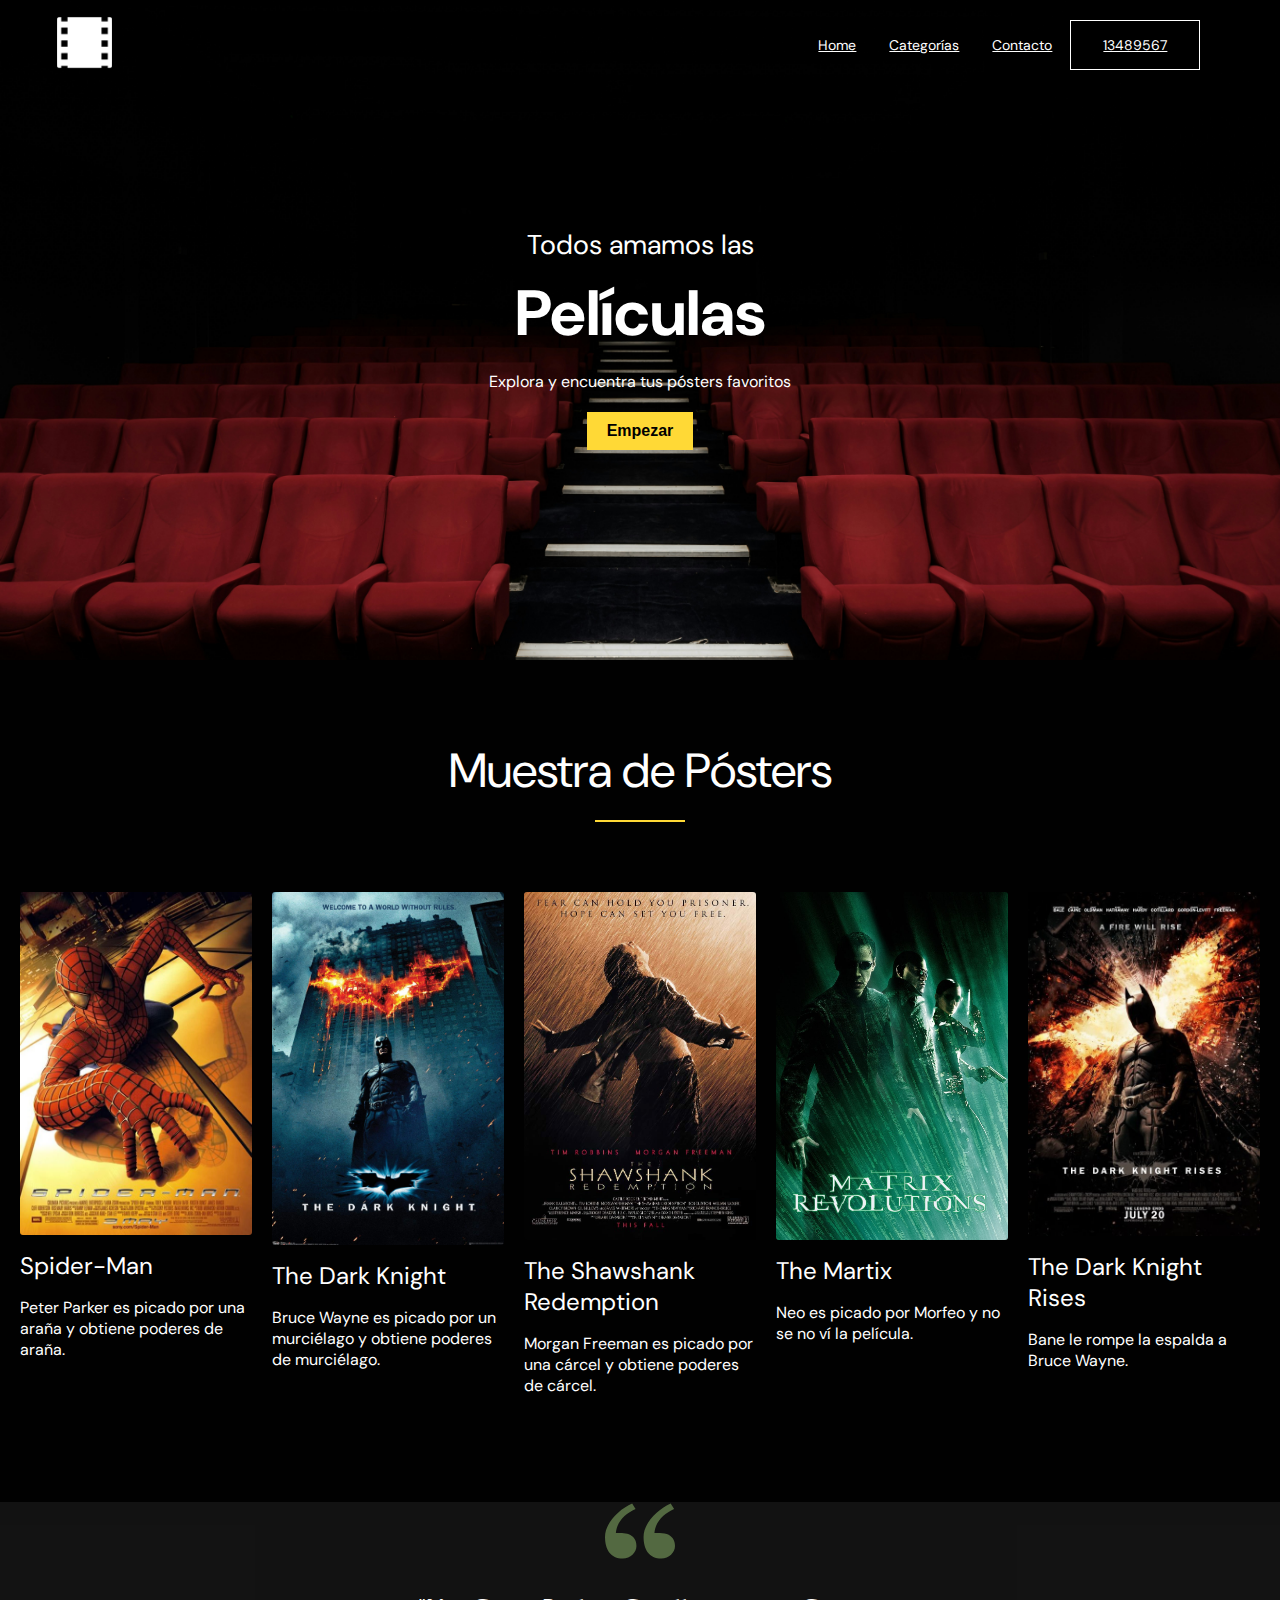
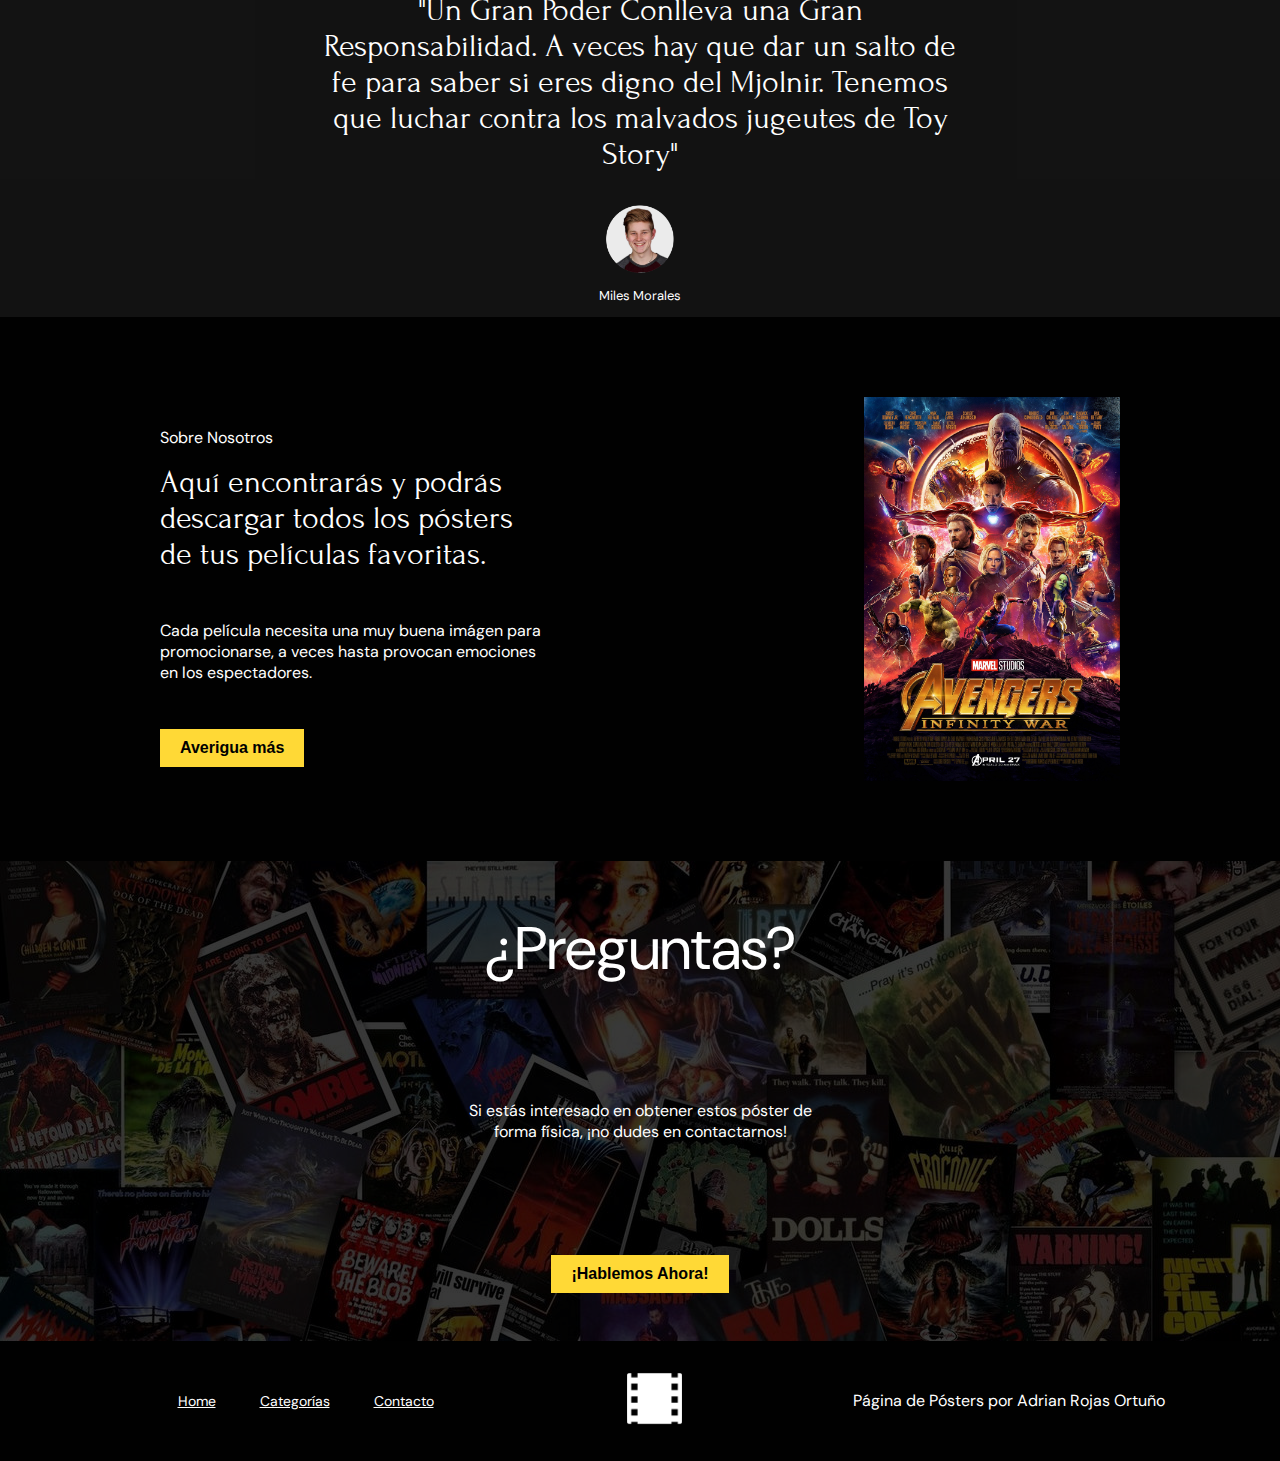
<file: index.html>
<!DOCTYPE html>
<html lang="en">
<head>
    <meta charset="UTF-8">
    <meta name="viewport" content="width=device-width, initial-scale=1.0">
    <title>PelisFlix</title>
    <link rel="stylesheet" href="css/style.css">
    <link href="https://fonts.googleapis.com/css2?family=DM+Sans:ital,opsz,wght@0,9..40,100..1000;1,9..40,100..1000&display=swap" rel="stylesheet">
    <link href="https://fonts.googleapis.com/css2?family=DM+Sans:ital,opsz,wght@0,9..40,100..1000;1,9..40,100..1000&family=Forum&display=swap" rel="stylesheet">
  </head>
<body>
    <header>
        <nav>
            <div class="Contenedor-header">
                <div class="space1"></div>
                <div class="logo">
                  <a href="index.html"><img src="imgs/film-roll-logo.png" alt="logo"></a>
                </div>
                <div class="space2"></div>
                <ul class="menu">
                    <li class="item1"><a href="index.html">Home</a></li>
                    <li class="item2"><a href="categorias.html">Categorías</a></li>
                    <li class="item4"><a href="contacto.html">Contacto</a></li>
                    <a href="https://www.youtube.com/watch?v=dQw4w9WgXcQ"><li class="item5">13489567</li></a>
                </ul>
            </div>
        </nav>
    </header>
    <div class="header-text">
        <p class="medium-text">Todos amamos las</p>
        <h1>Películas</h1>
        <p class="small-text">Explora y encuentra tus pósters favoritos</p>
        <a href="categorias.html"><button class="button">Empezar</button></a>
    </div>

    <div class="page-space1">
        <p>Muestra de Pósters</p>
    </div>

    <div class="linea-separadora"></div>

    <div class="carousel-container">
        <div class="carousel">
            <div class="slide">
              <img src="imgs/1.jpg" alt="Poster de la Película 1" class="movie-poster">
              <p class="movie-title">Spider-Man</p>
              <p class="movie-summary">Peter Parker es picado por una araña y obtiene poderes de araña.</p>
            </div>
            <div class="slide">
              <img src="imgs/2.jpg" alt="Poster de la Película 1" class="movie-poster">
              <p class="movie-title">The Dark Knight</p>
              <p class="movie-summary">Bruce Wayne es picado por un murciélago y obtiene poderes de murciélago.</p>
            </div>
            <div class="slide">
              <img src="imgs/4.jpg" alt="Poster de la Película 1" class="movie-poster">
              <p class="movie-title">The Shawshank Redemption</p>
              <p class="movie-summary">Morgan Freeman es picado por una cárcel y obtiene poderes de cárcel.</p>
            </div>
            <div class="slide">
              <img src="imgs/42.jpg" alt="Poster de la Película 1" class="movie-poster">
              <p class="movie-title">The Martix</p>
              <p class="movie-summary">Neo es picado por Morfeo y no se no ví la película.</p>
            </div>
            <div class="slide">
              <img src="imgs/43.jpg" alt="Poster de la Película 1" class="movie-poster">
              <p class="movie-title">The Dark Knight Rises</p>
              <p class="movie-summary">Bane le rompe la espalda a Bruce Wayne.</p>
            </div>
        </div>
      </div>

    <div class="quote-container">
      <div class="blank-space1"></div>
      <div class="quote-message">
        <img src="imgs/quotes.svg" alt="quotes">
        <div class="quote-text">
          <p>"Un Gran Poder Conlleva una Gran Responsabilidad. A veces hay que dar un salto de fe para saber si eres digno del Mjolnir. Tenemos que luchar contra los malvados jugeutes de Toy Story"</p>
        </div>
        <img src="imgs/quote-author.png" alt="quote-author">
        <p class="author-name">Miles Morales</p>
      </div>
      <div class="blank-space2"></div>
    </div>

    <div class="aboutus-container">

      <div class="aboutus-text">
        <p>Sobre Nosotros</p>
        <p class="important-message">Aquí encontrarás y podrás descargar todos los pósters de tus películas favoritas.</p>
        <p>Cada película necesita una muy buena imágen para promocionarse, a veces hasta provocan emociones en los espectadores.</p>
        <div class="aboutus-button-container">
          <a href="categorias.html"><button class="button-aboutus">Averigua más</button></a>
        </div>
      </div>

      <div class="aboutus-image">
        <img src="imgs/aboutus-poster.jpg" alt="poster-aboutus">
      </div>

    </div>

    <div class="image-questions">
      <div class="opaco">
        <div class="questions-container">
          <p class="preguntas">¿Preguntas? </p>
          <p class="explanation">Si estás interesado en obtener estos póster de forma física, ¡no dudes en contactarnos!</p>
          <a href="contacto.html"><button class="button-questions">¡Hablemos Ahora!</button></a>
        </div>
      </div>
    </div>

    <footer>
      <div class="footer-container">
        <ul>
          <li><a href="index.html">Home</a></li>
          <li><a href="categorias.html">Categorías</a></li>
          <li><a href="contacto.html">Contacto</a></li>
        </ul>
        <div class="logo">
          <a href="index.html"><img src="imgs/film-roll-logo.png" alt="logo"></a>
        </div>
        <div class="author">
          <p>Página de Pósters por Adrian Rojas Ortuño</p>
        </div>
      </div>
    </footer>
</body>
</html>
</file>
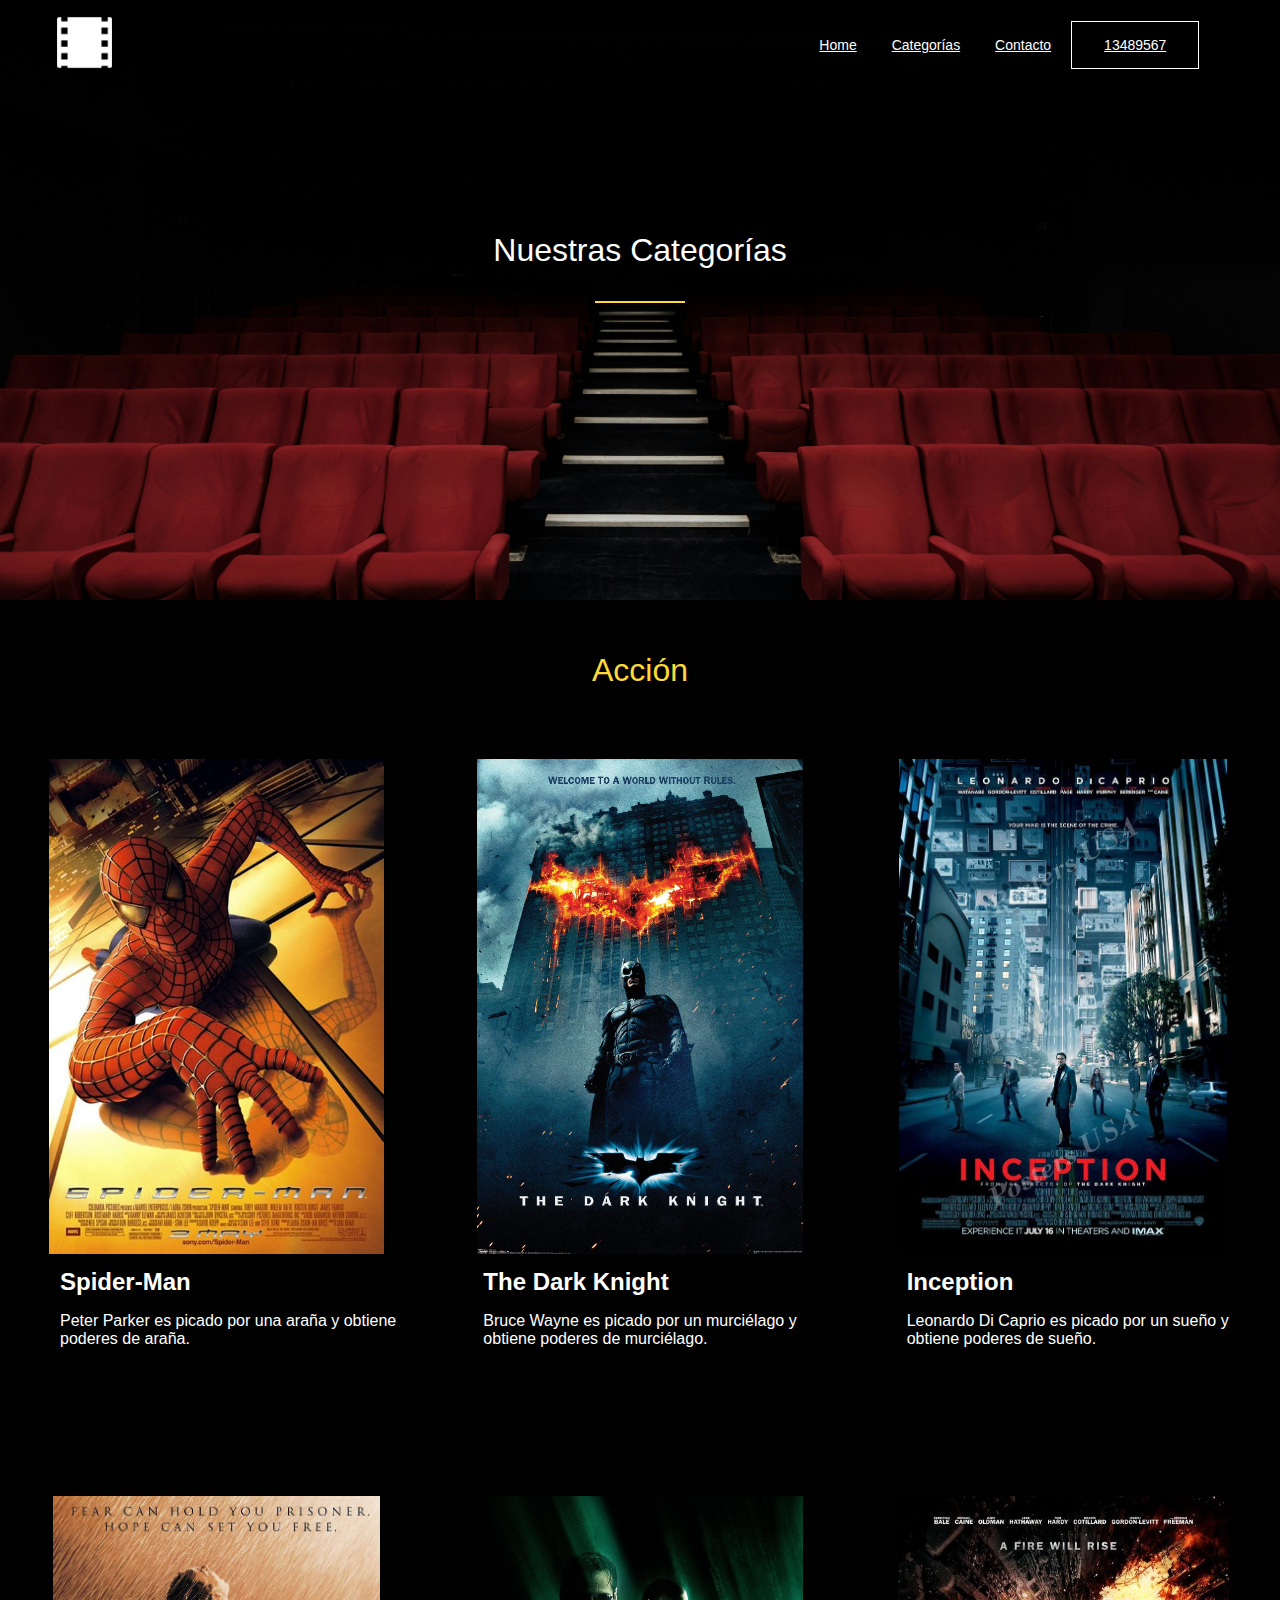
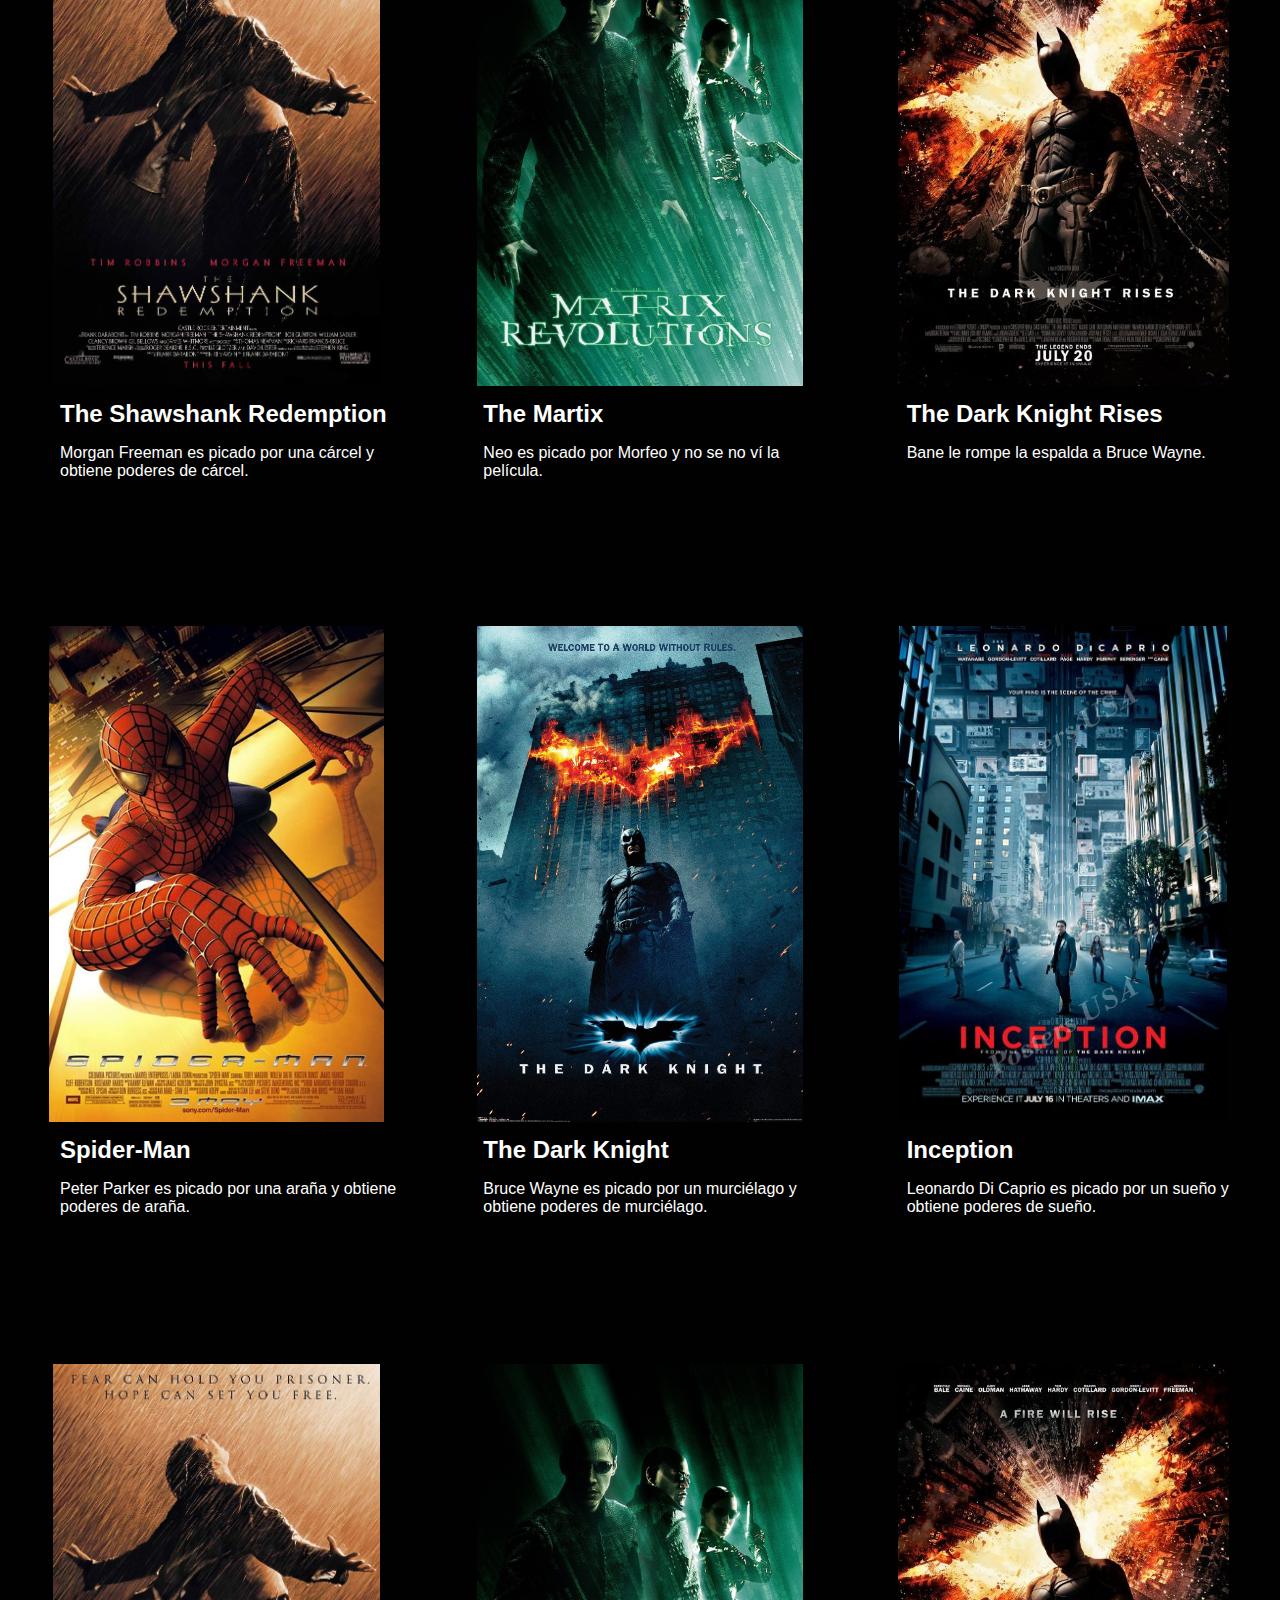
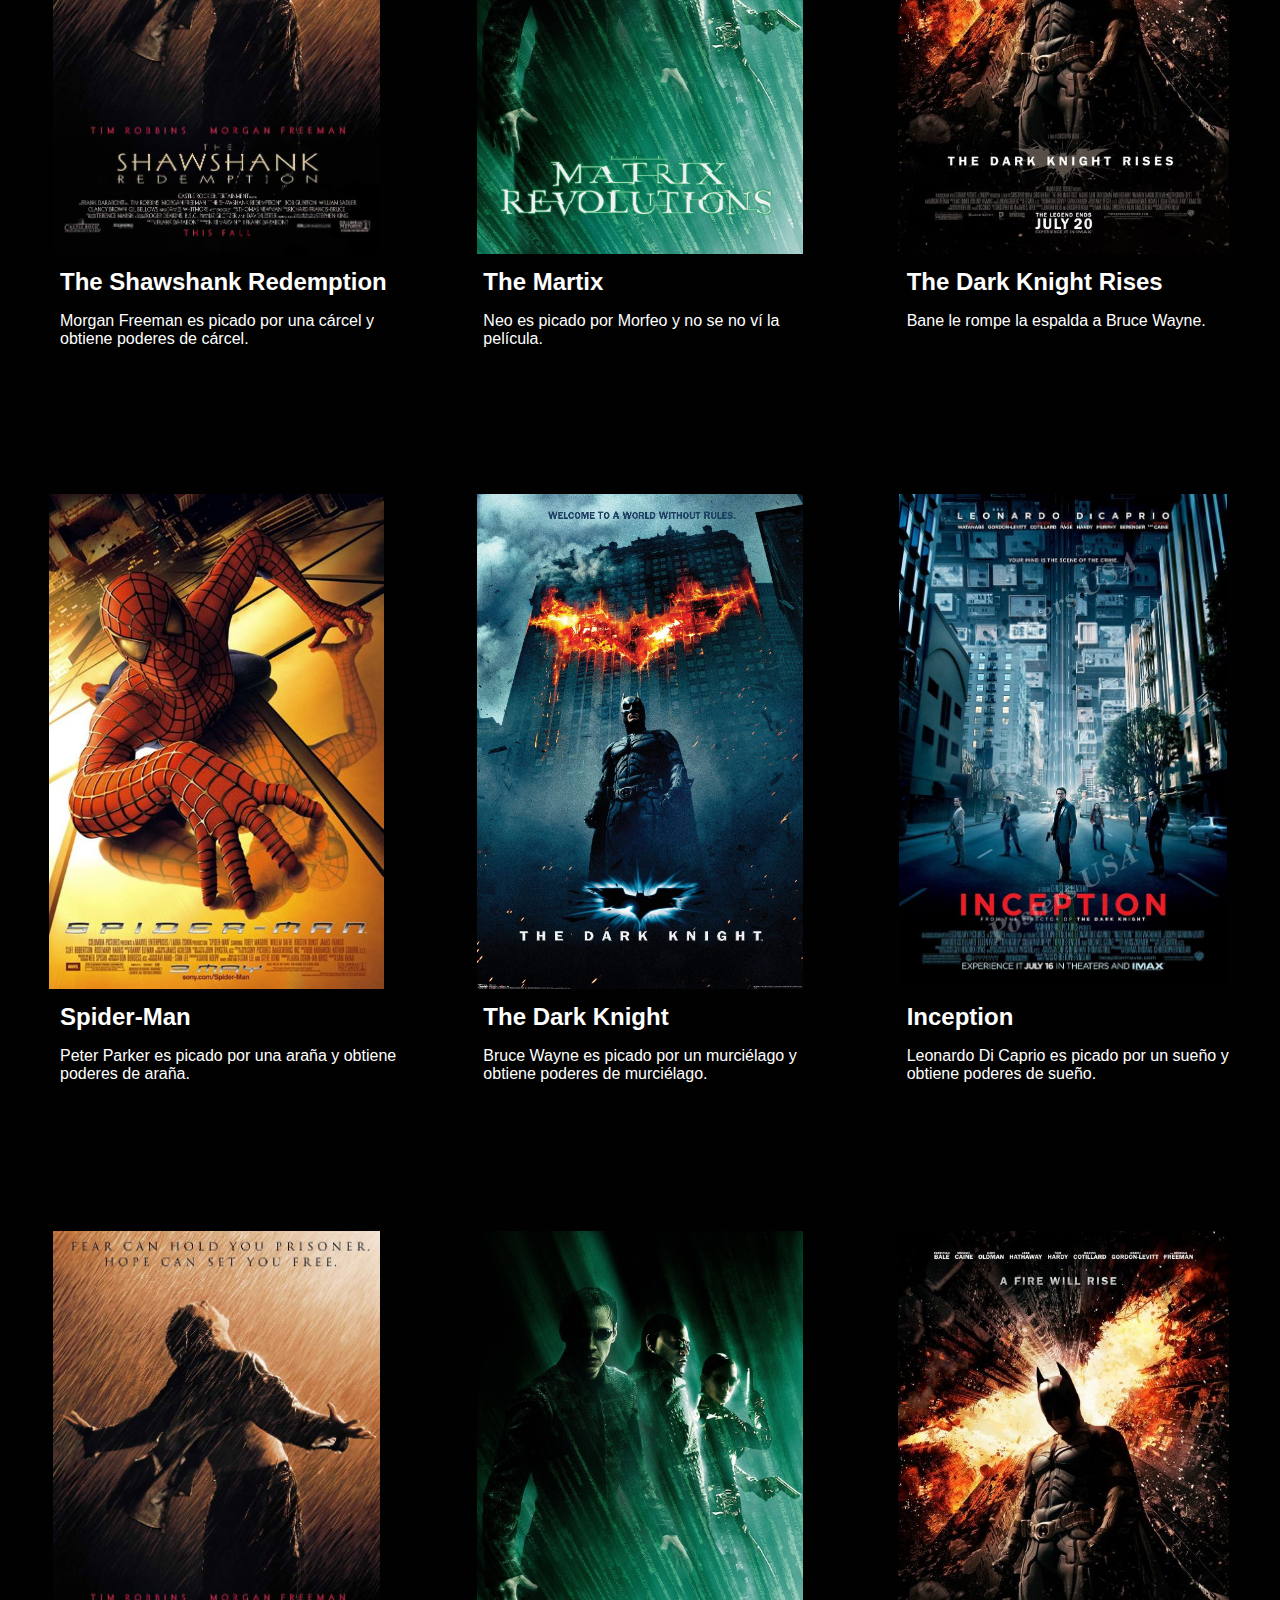
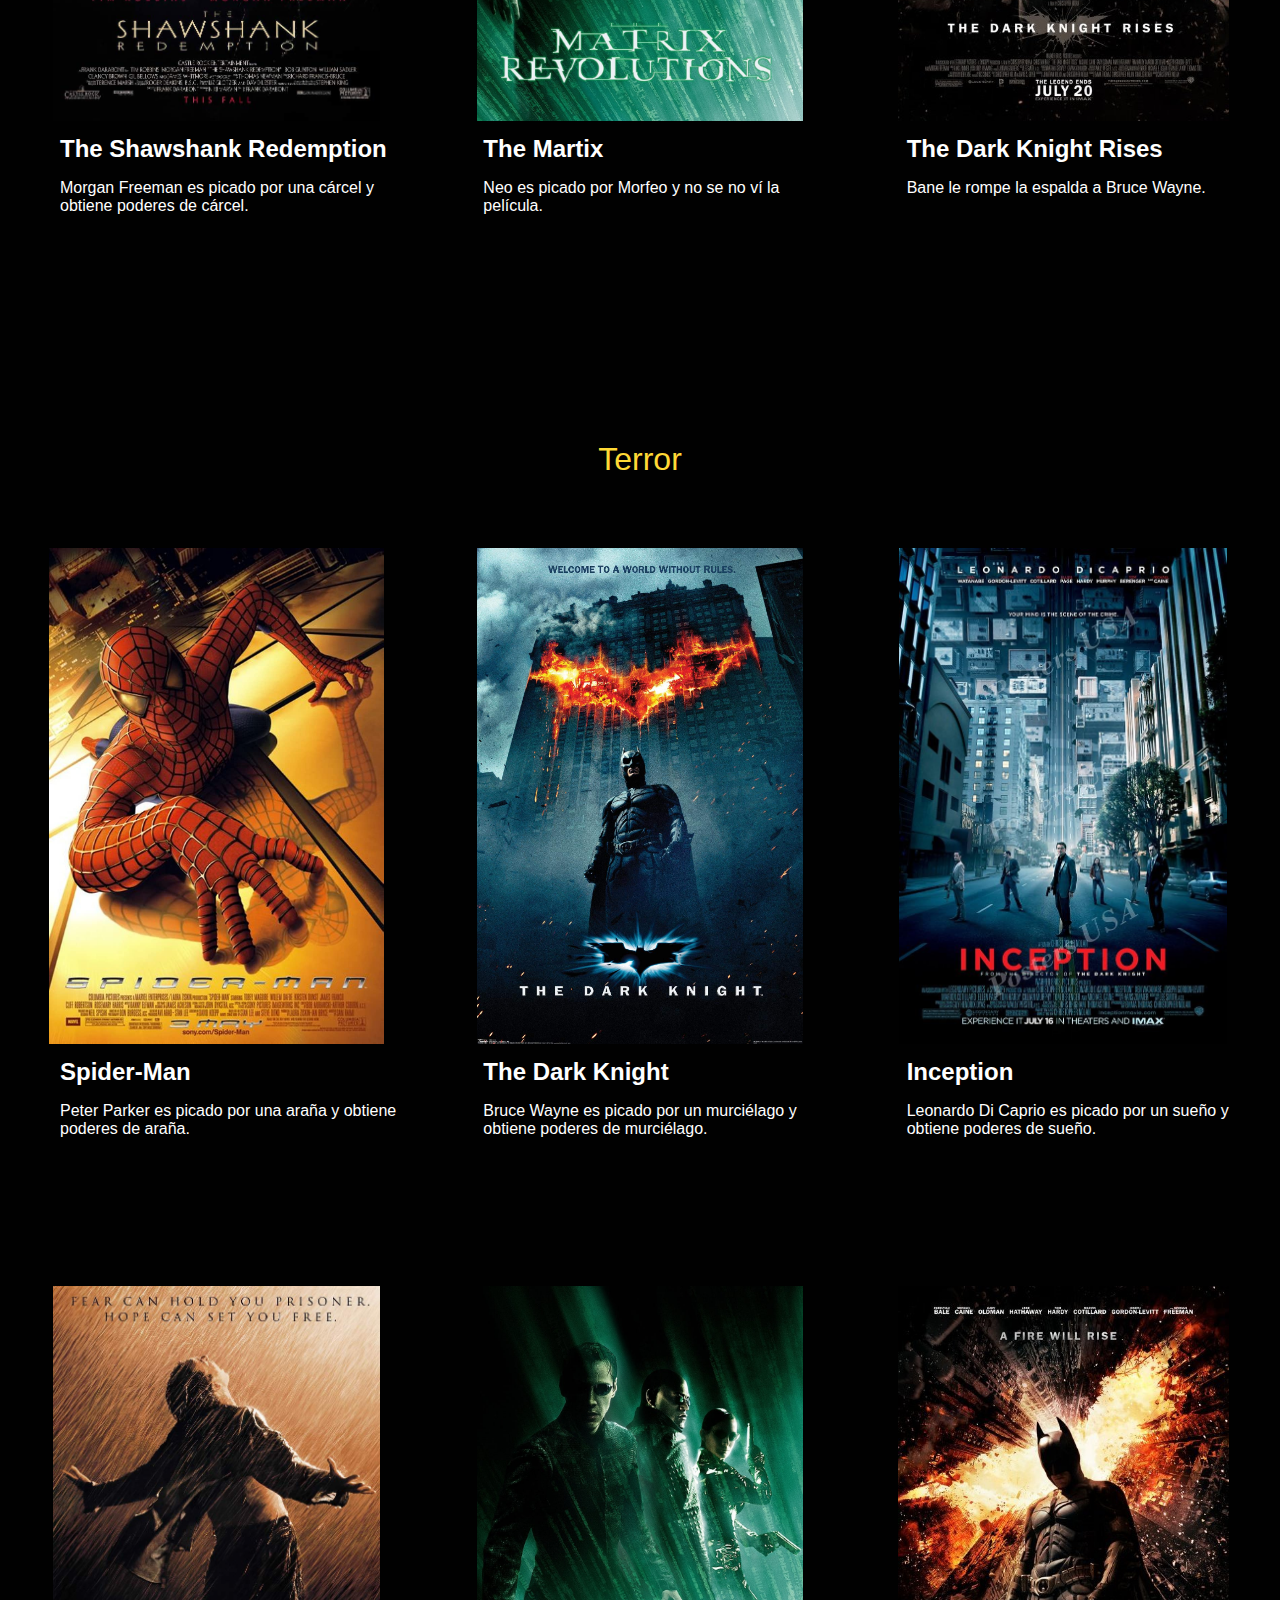
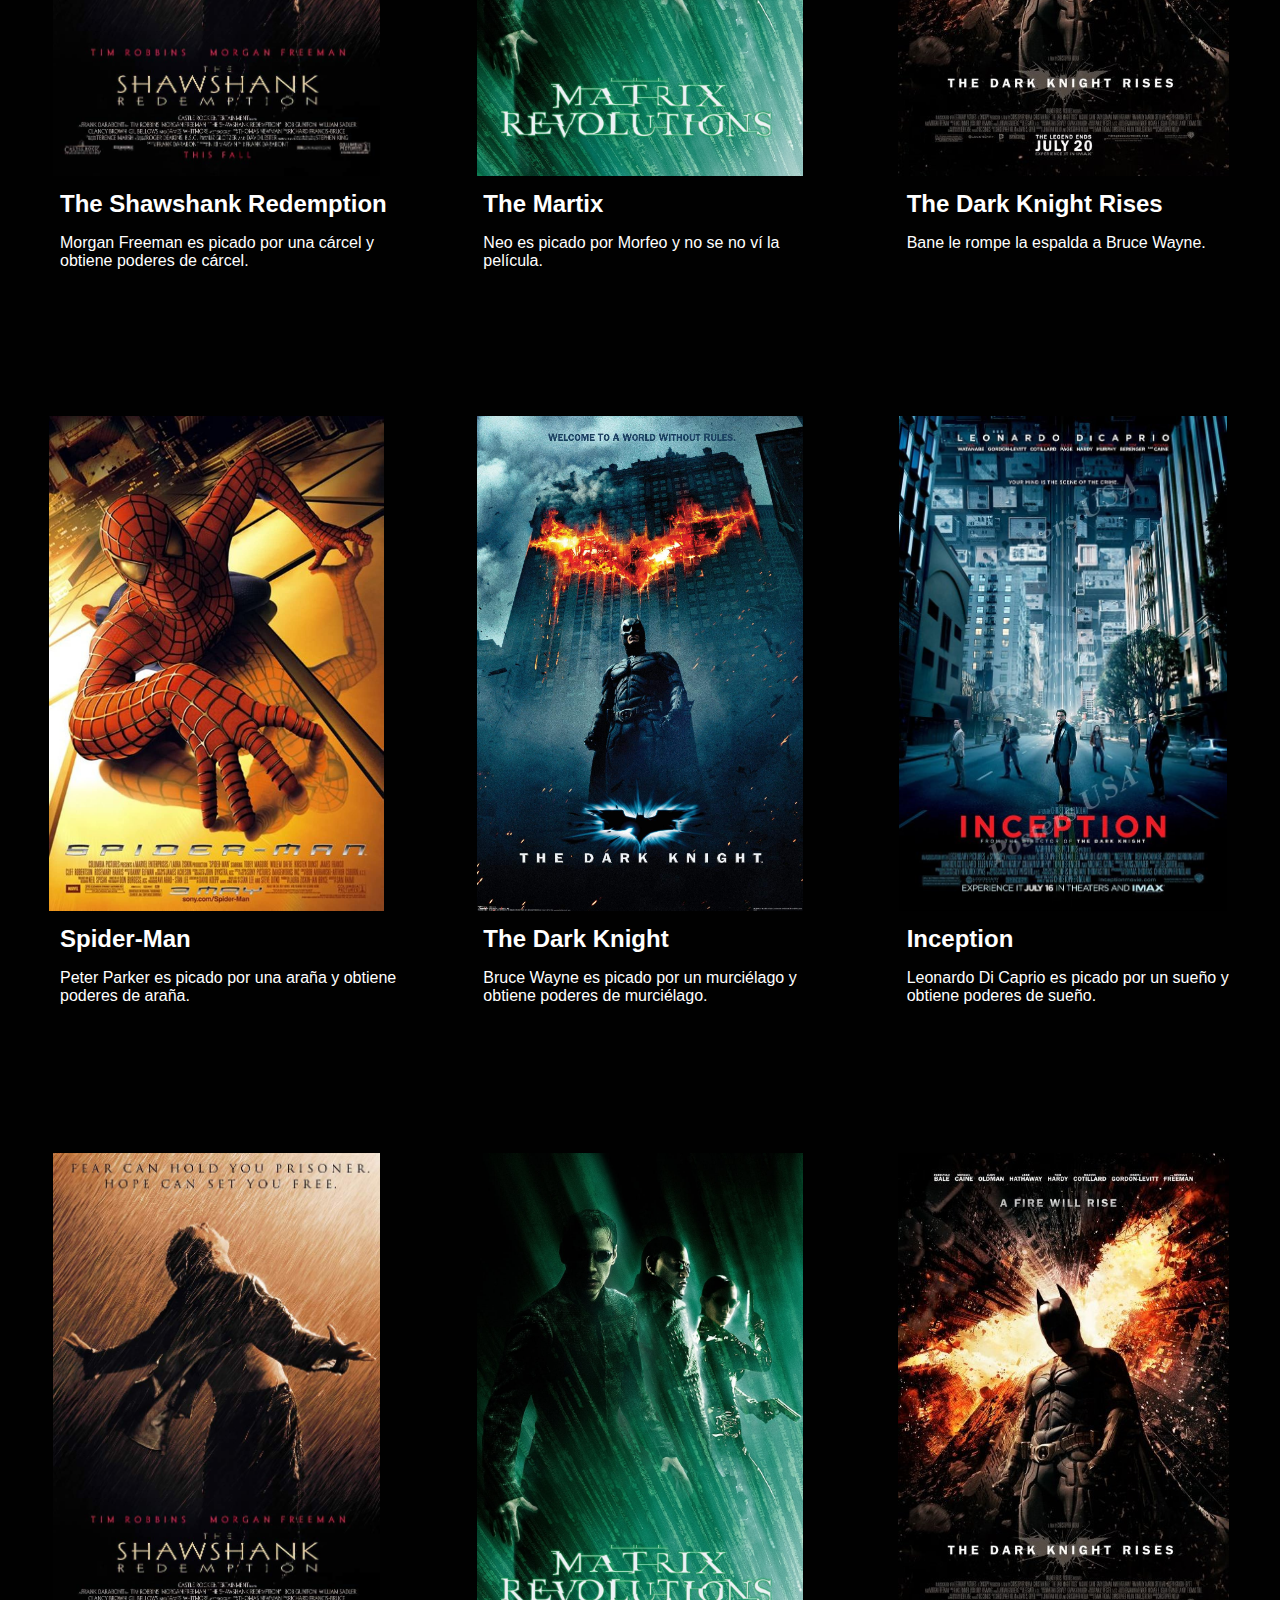
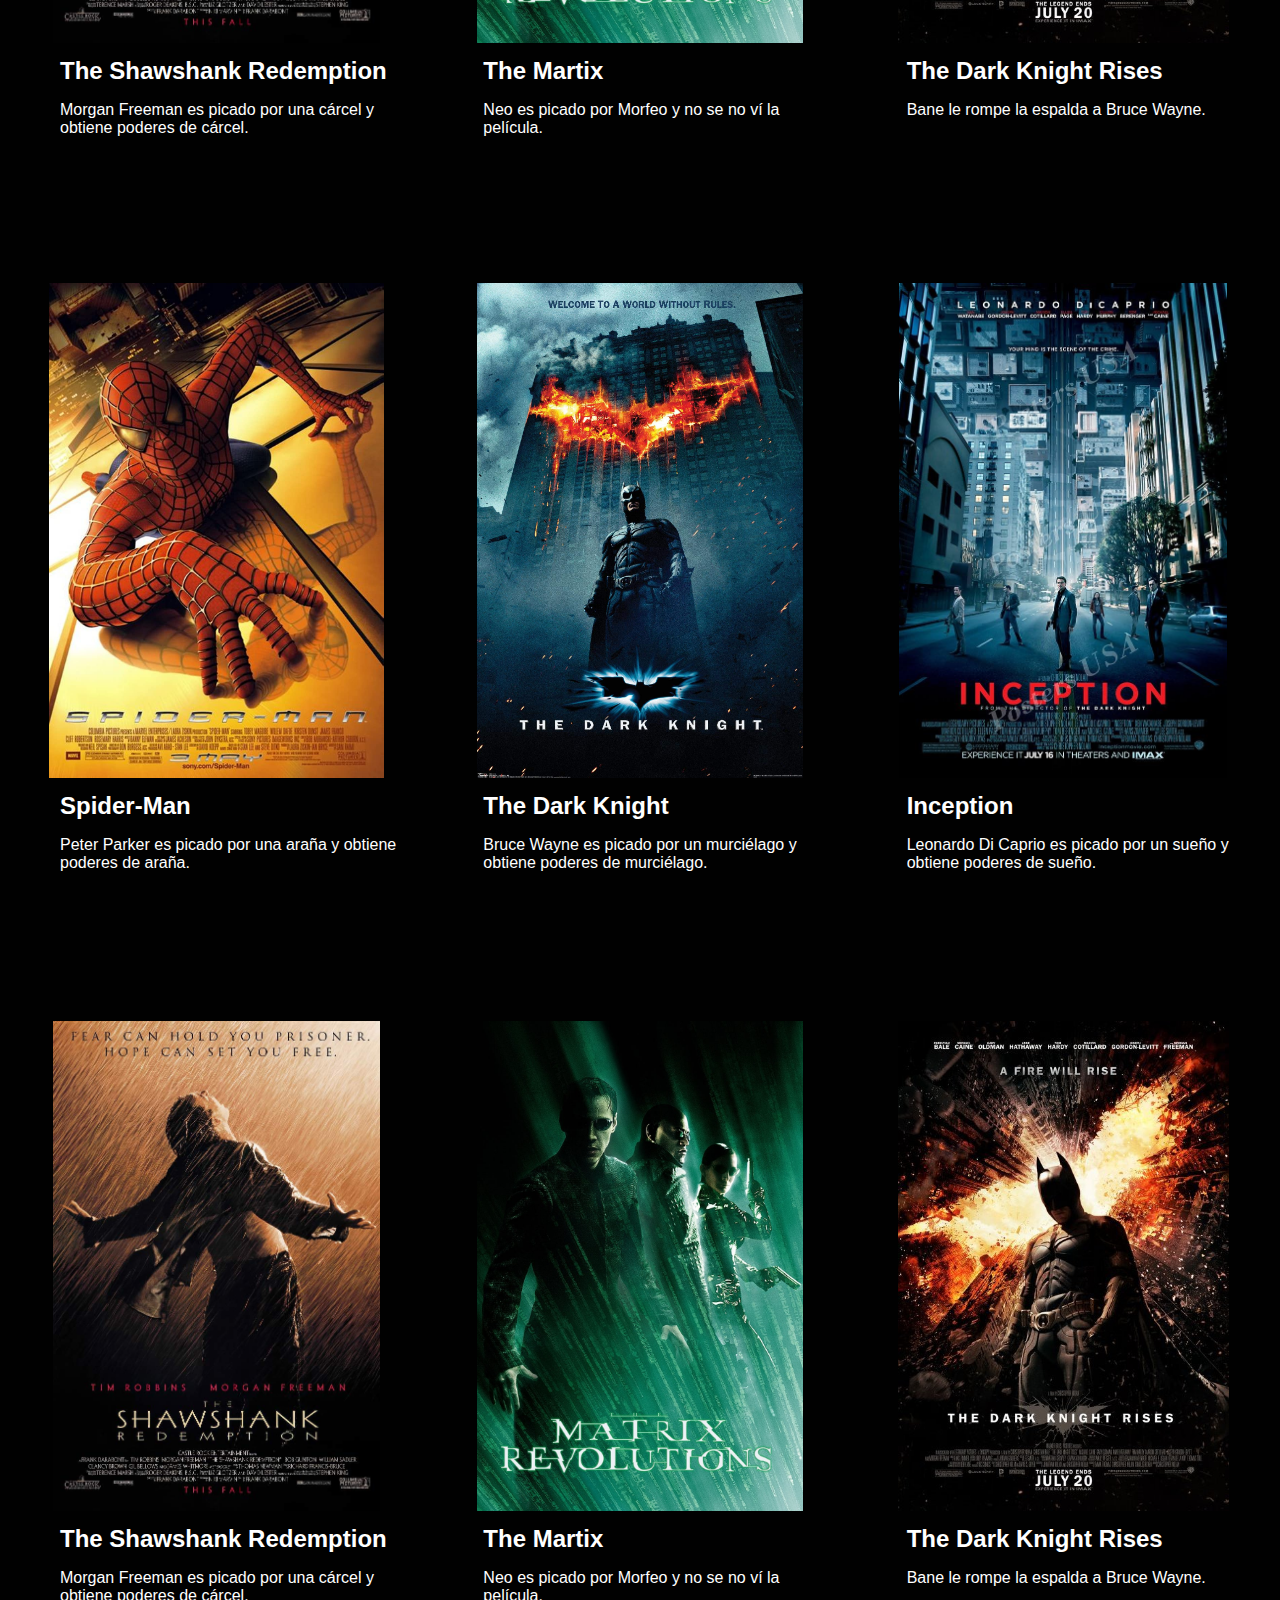
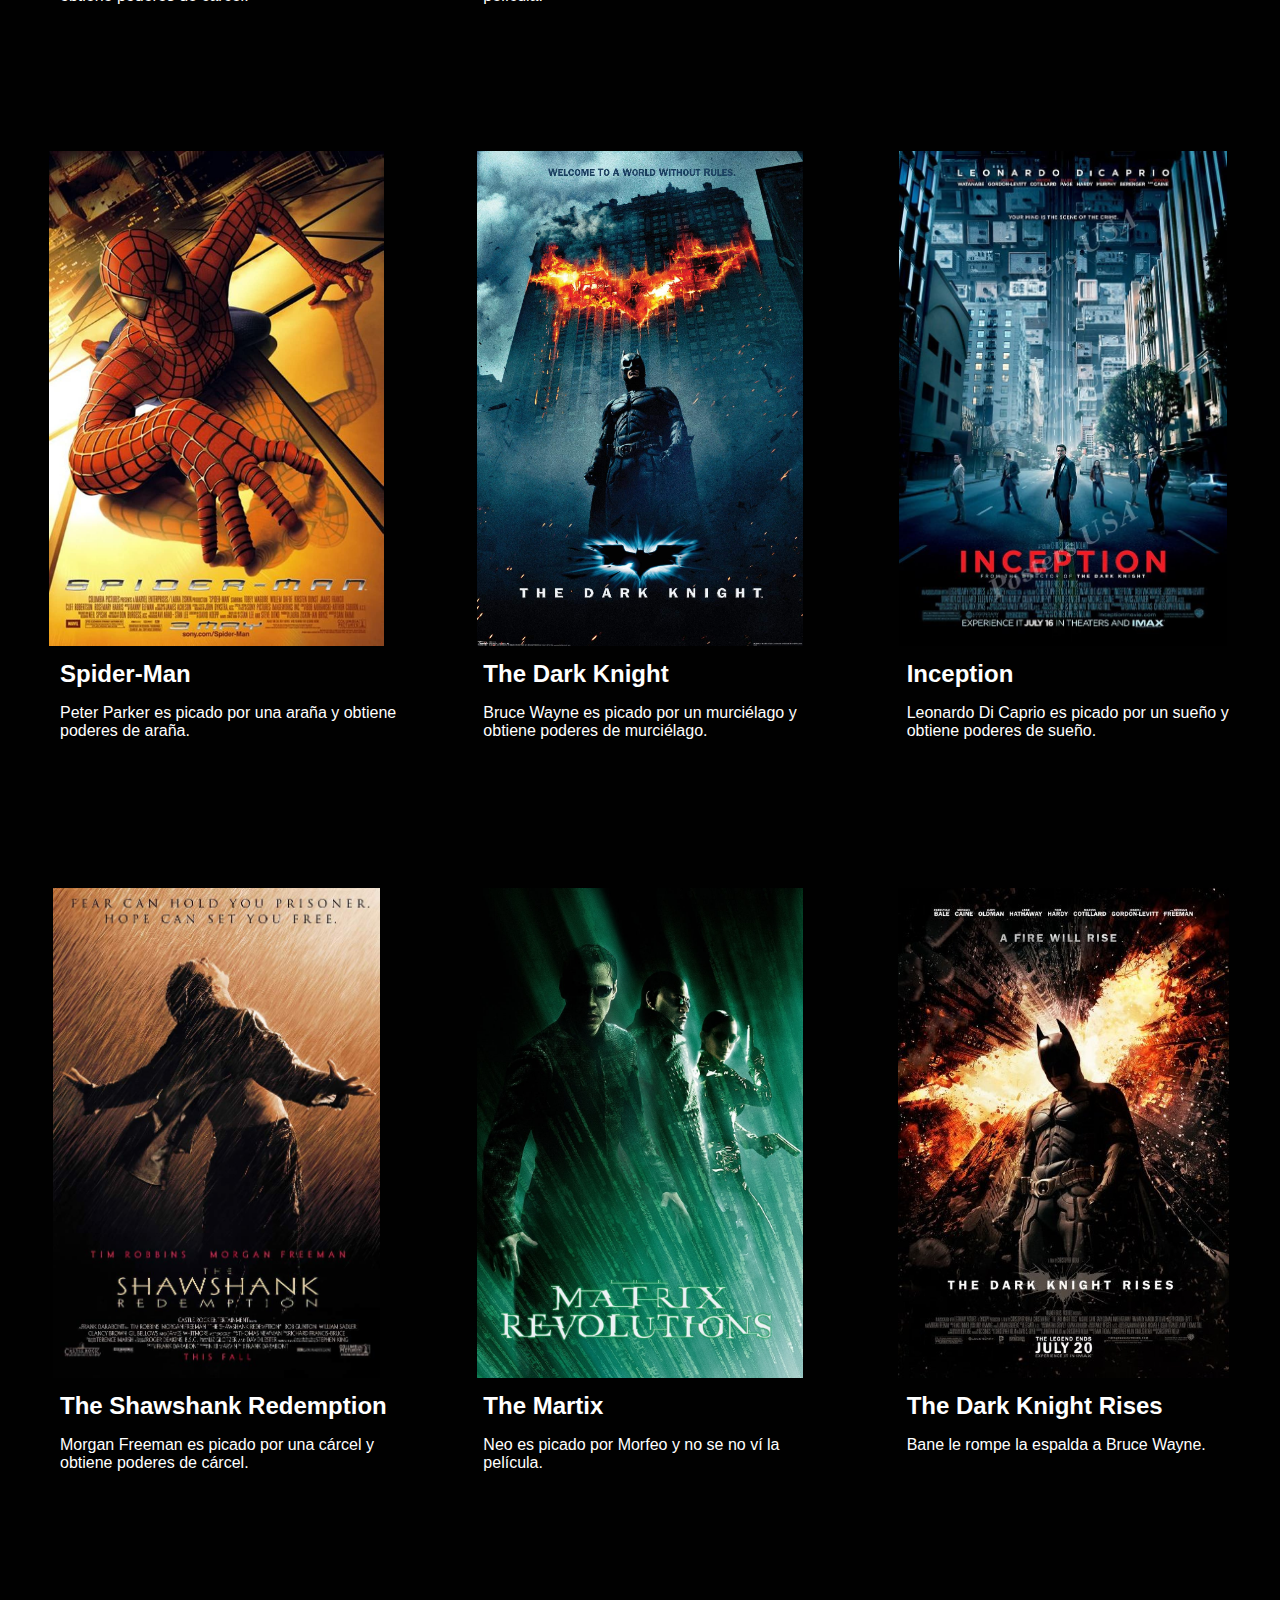
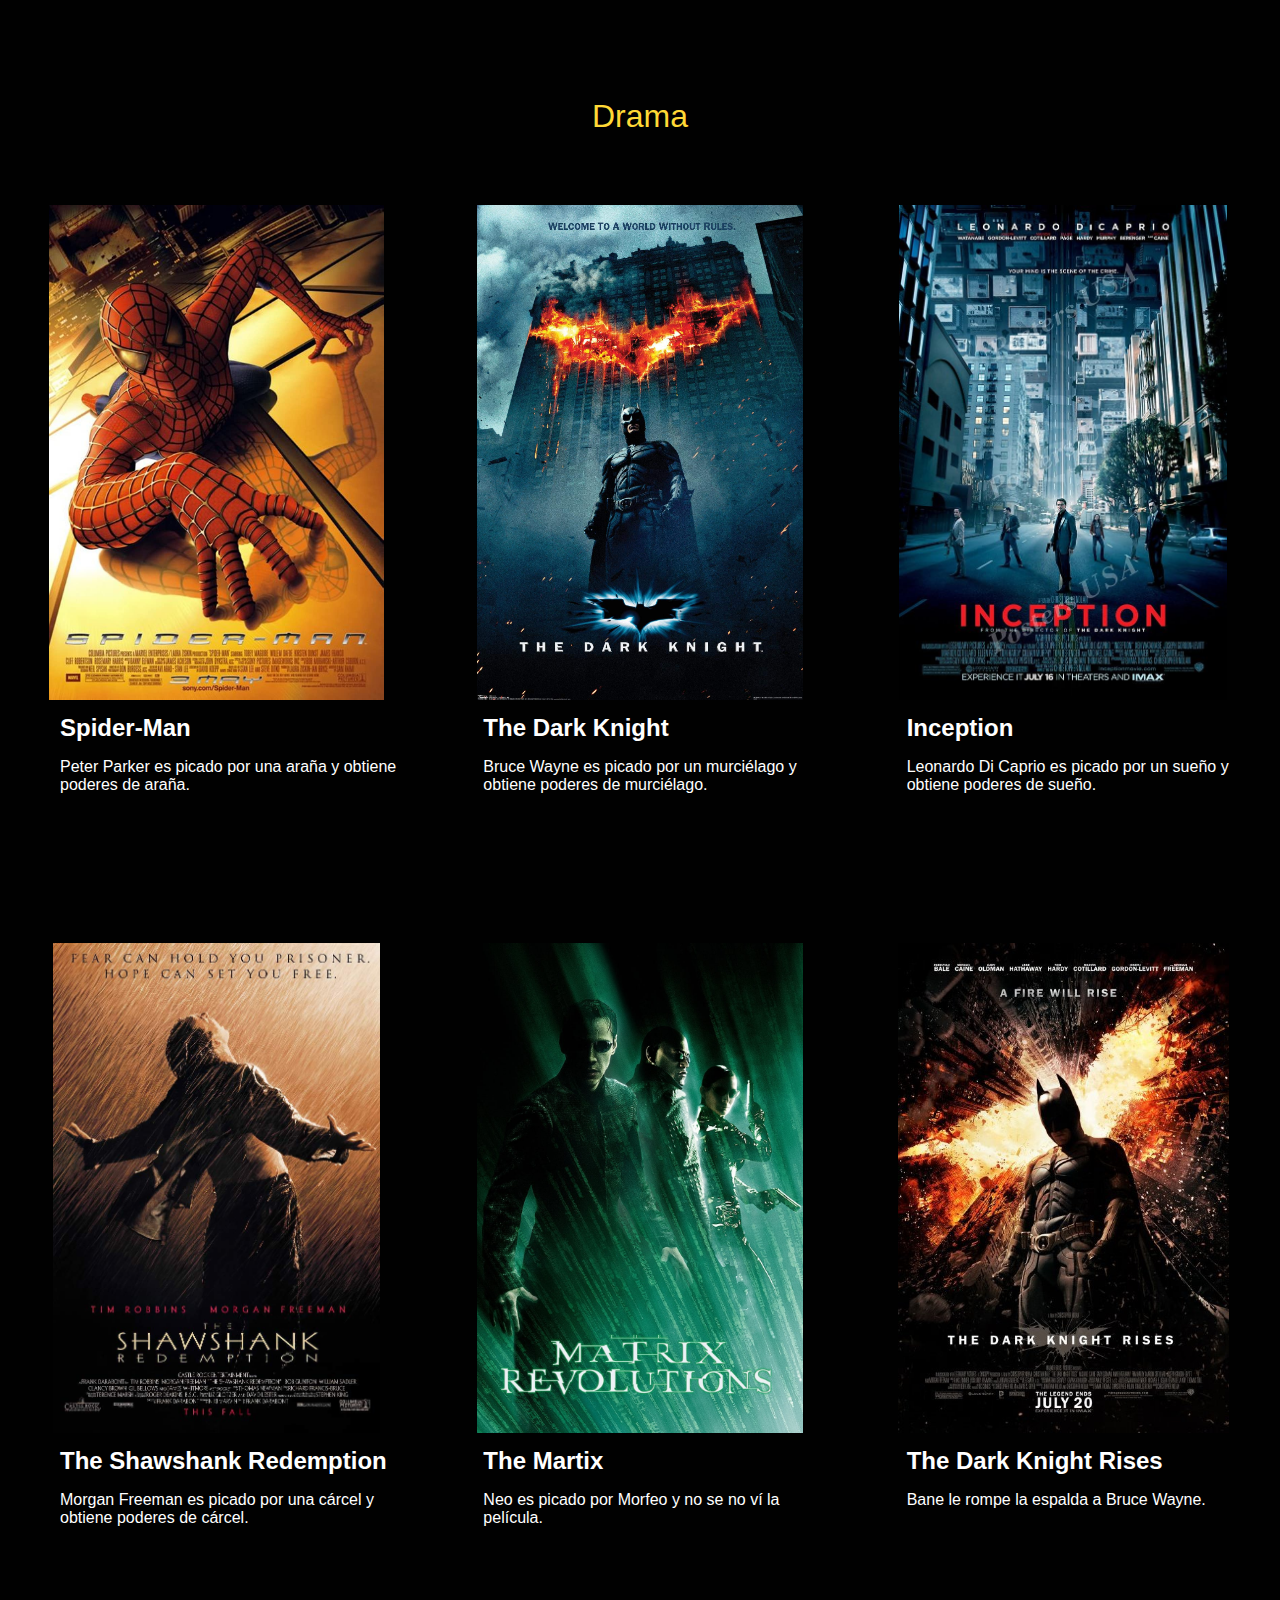
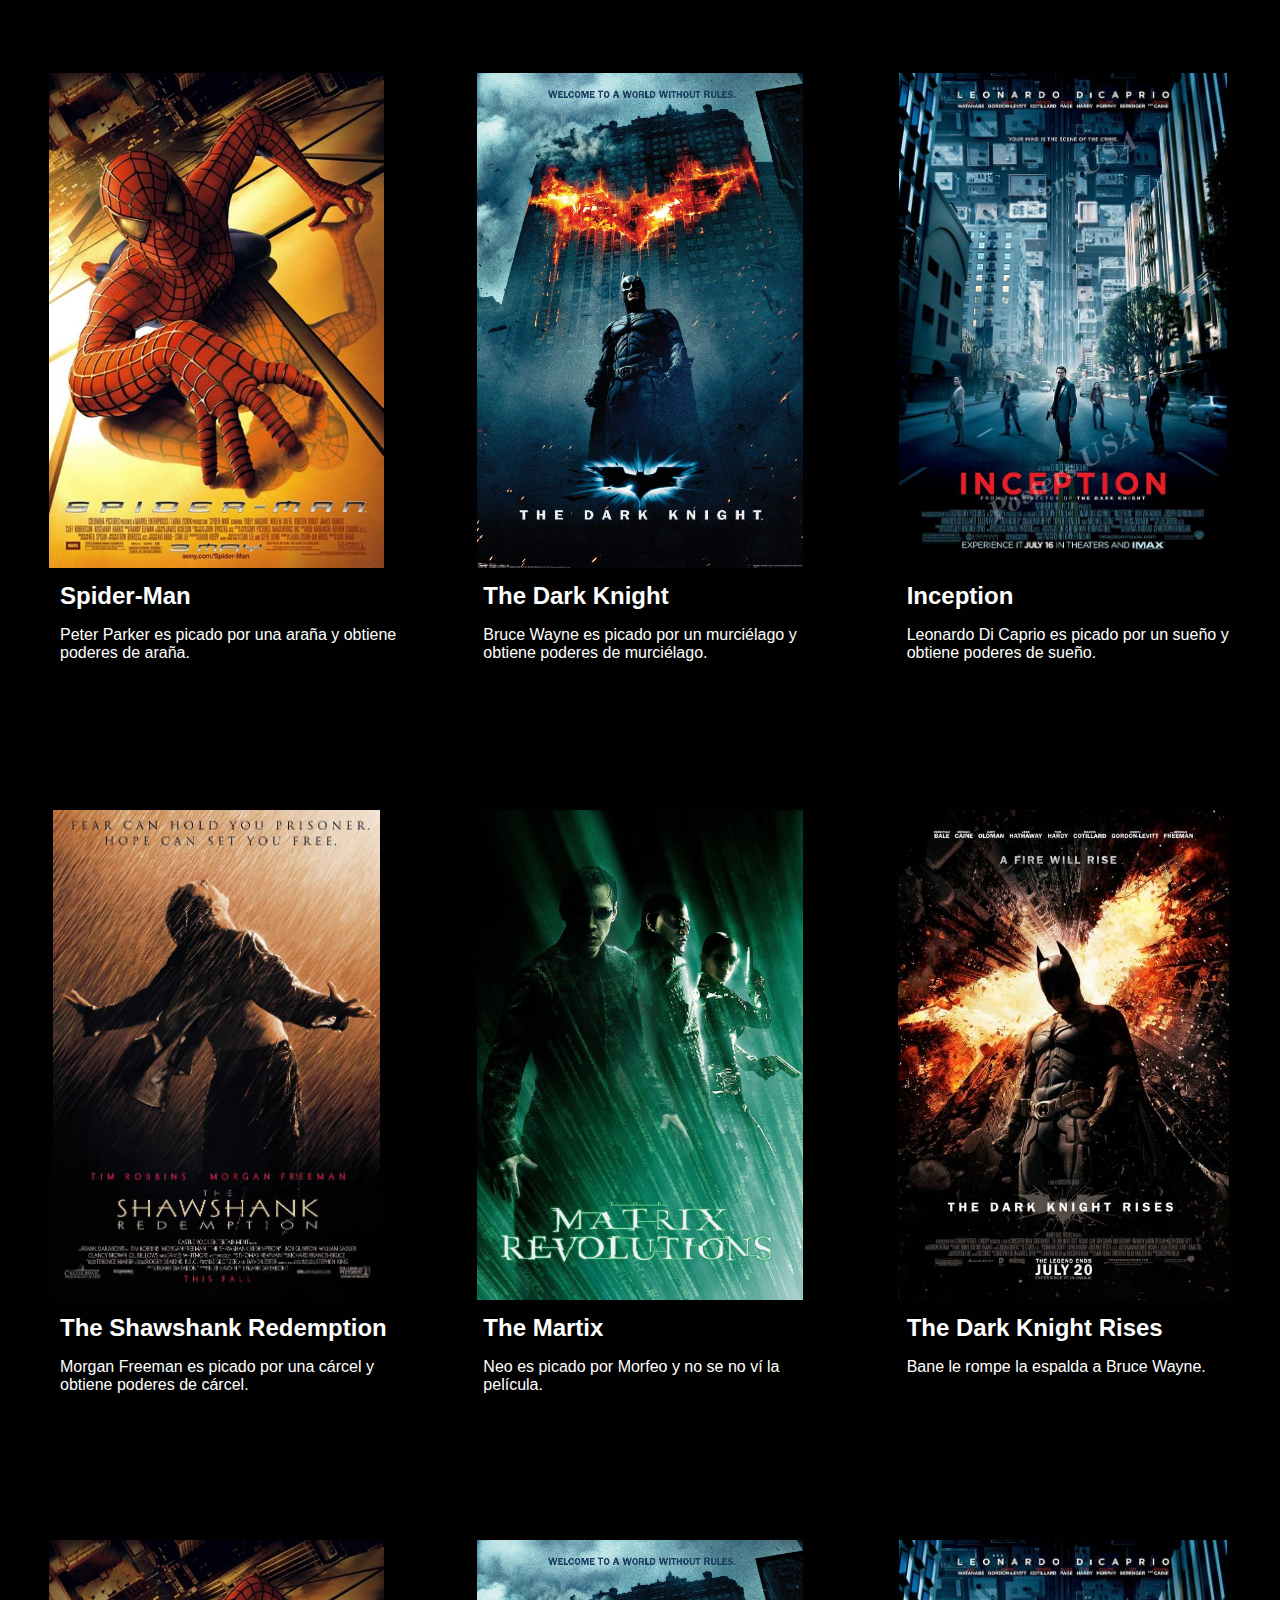
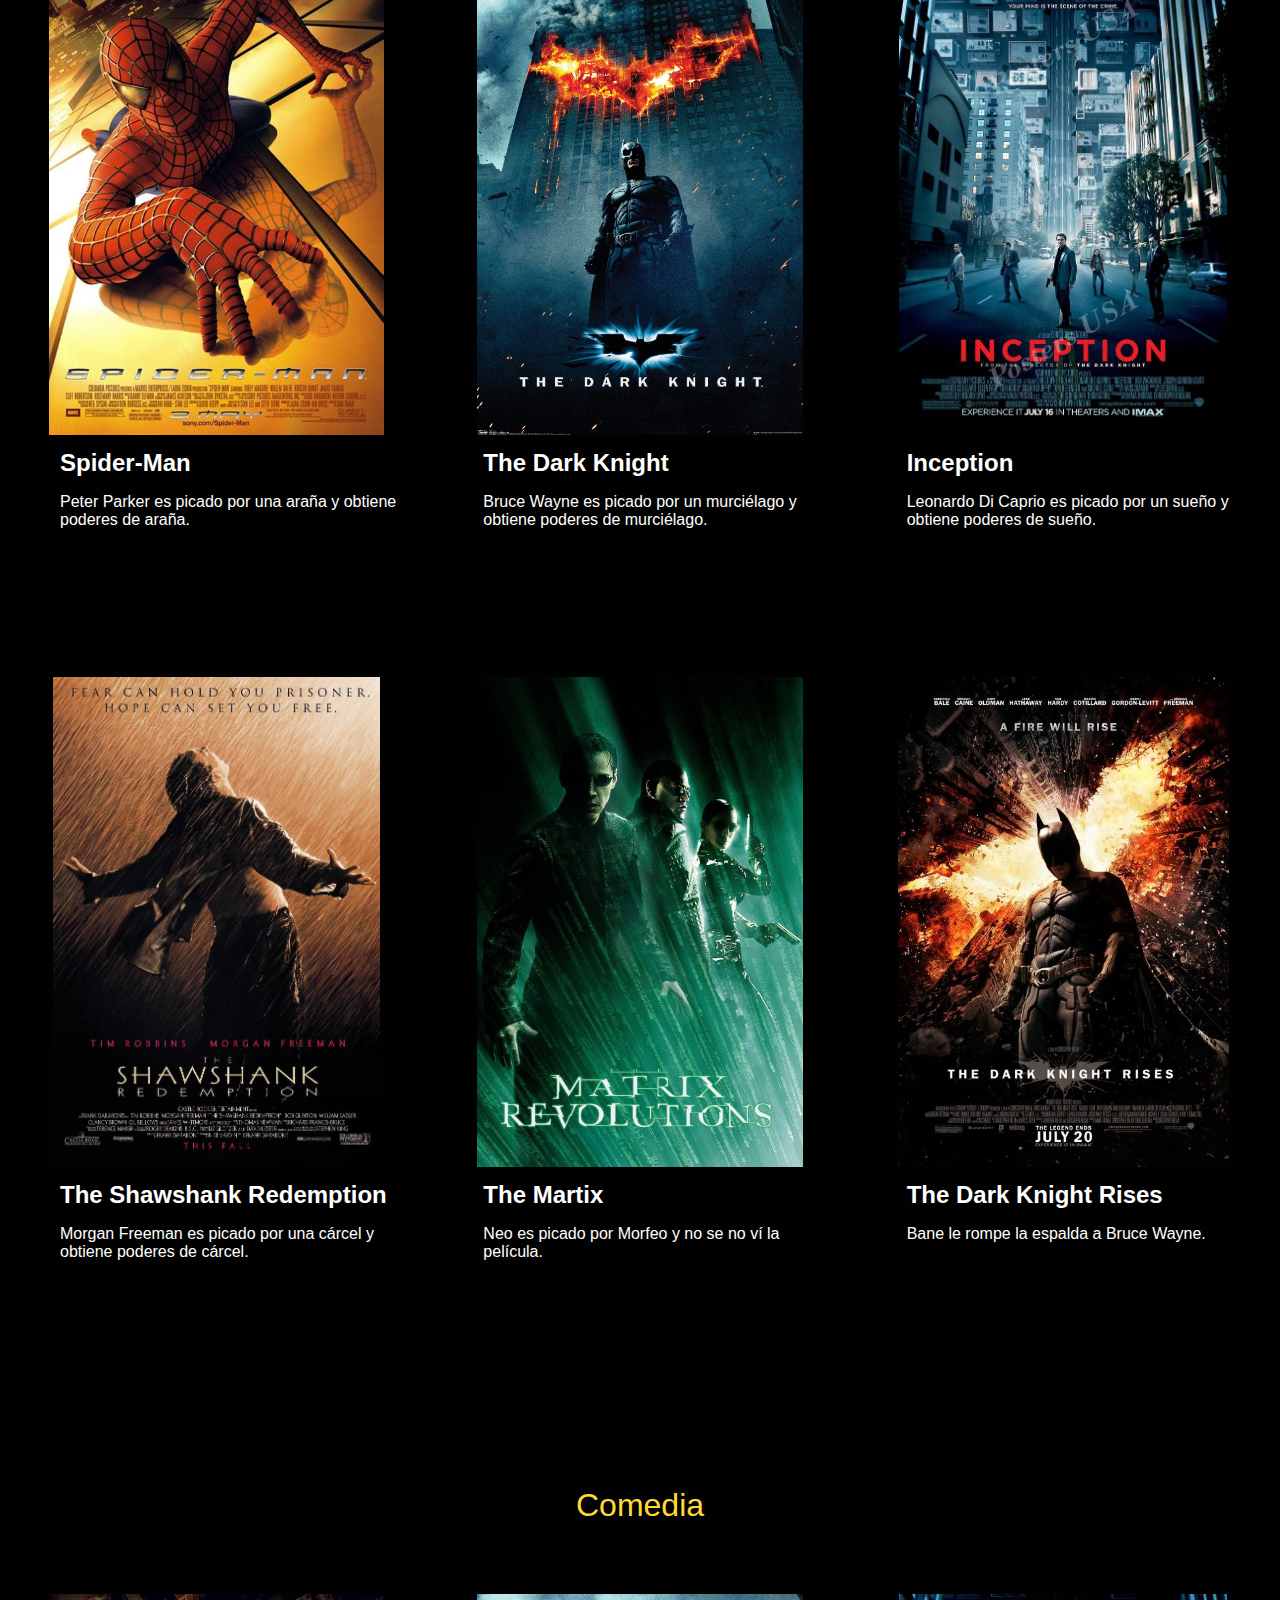
<file: categorias.html>
<!DOCTYPE html>
<html lang="en">
<head>
    <meta charset="UTF-8">
    <meta name="viewport" content="width=device-width, initial-scale=1.0">
    <title>Categorias</title>
    <link rel="stylesheet" href="css/categorias-style.css">
</head>
<body>
  <header>
    <div class="header-image">
      <nav>
        <div class="Contenedor-header">
            <div class="space1"></div>
            <div class="logo">
                <a href="index.html"><img src="imgs/film-roll-logo.png" alt="logo"></a>
            </div>
            <div class="space2"></div>
            <ul class="menu">
                <li class="item1"><a href="index.html">Home</a></li>
                <li class="item2"><a href="categorias.html">Categorías</a></li>
                <li class="item4"><a href="contacto.html">Contacto</a></li>
                <a href="https://www.youtube.com/watch?v=dQw4w9WgXcQ"><li class="item5">13489567</li></a>
            </ul>
        </div>
      </nav>

    <div class="page-space1">
      <p>Nuestras Categorías</p>
    </div>
    <div class="linea-separadora"></div>
      
    </div>
</header>

    <p class="category-tittle">Acción</p>

    <div class="carousel-container">
        <div class="carousel">
            <div class="slide">
              <img src="imgs/1.jpg" alt="Poster de la Película 1" class="movie-poster">
              <p class="movie-title">Spider-Man</p>
              <p class="movie-summary">Peter Parker es picado por una araña y obtiene poderes de araña.</p>
            </div>
            <div class="slide">
              <img src="imgs/2.jpg" alt="Poster de la Película 1" class="movie-poster">
              <p class="movie-title">The Dark Knight</p>
              <p class="movie-summary">Bruce Wayne es picado por un murciélago y obtiene poderes de murciélago.</p>
            </div>
            <div class="slide">
              <img src="imgs/3.jpg" alt="Poster de la Película 1" class="movie-poster">
              <p class="movie-title">Inception</p>
              <p class="movie-summary">Leonardo Di Caprio es picado por un sueño y obtiene poderes de sueño.</p>
            </div>
            <div class="slide">
              <img src="imgs/4.jpg" alt="Poster de la Película 1" class="movie-poster">
              <p class="movie-title">The Shawshank Redemption</p>
              <p class="movie-summary">Morgan Freeman es picado por una cárcel y obtiene poderes de cárcel.</p>
            </div>
            <div class="slide">
              <img src="imgs/42.jpg" alt="Poster de la Película 1" class="movie-poster">
              <p class="movie-title">The Martix</p>
              <p class="movie-summary">Neo es picado por Morfeo y no se no ví la película.</p>
            </div>
            <div class="slide">
              <img src="imgs/43.jpg" alt="Poster de la Película 1" class="movie-poster">
              <p class="movie-title">The Dark Knight Rises</p>
              <p class="movie-summary">Bane le rompe la espalda a Bruce Wayne.</p>
            </div>
            <div class="slide">
              <img src="imgs/1.jpg" alt="Poster de la Película 1" class="movie-poster">
              <p class="movie-title">Spider-Man</p>
              <p class="movie-summary">Peter Parker es picado por una araña y obtiene poderes de araña.</p>
            </div>
            <div class="slide">
              <img src="imgs/2.jpg" alt="Poster de la Película 1" class="movie-poster">
              <p class="movie-title">The Dark Knight</p>
              <p class="movie-summary">Bruce Wayne es picado por un murciélago y obtiene poderes de murciélago.</p>
            </div>
            <div class="slide">
              <img src="imgs/3.jpg" alt="Poster de la Película 1" class="movie-poster">
              <p class="movie-title">Inception</p>
              <p class="movie-summary">Leonardo Di Caprio es picado por un sueño y obtiene poderes de sueño.</p>
            </div>
            <div class="slide">
              <img src="imgs/4.jpg" alt="Poster de la Película 1" class="movie-poster">
              <p class="movie-title">The Shawshank Redemption</p>
              <p class="movie-summary">Morgan Freeman es picado por una cárcel y obtiene poderes de cárcel.</p>
            </div>
            <div class="slide">
              <img src="imgs/42.jpg" alt="Poster de la Película 1" class="movie-poster">
              <p class="movie-title">The Martix</p>
              <p class="movie-summary">Neo es picado por Morfeo y no se no ví la película.</p>
            </div>
            <div class="slide">
              <img src="imgs/43.jpg" alt="Poster de la Película 1" class="movie-poster">
              <p class="movie-title">The Dark Knight Rises</p>
              <p class="movie-summary">Bane le rompe la espalda a Bruce Wayne.</p>
            </div>
            <div class="slide">
              <img src="imgs/1.jpg" alt="Poster de la Película 1" class="movie-poster">
              <p class="movie-title">Spider-Man</p>
              <p class="movie-summary">Peter Parker es picado por una araña y obtiene poderes de araña.</p>
            </div>
            <div class="slide">
              <img src="imgs/2.jpg" alt="Poster de la Película 1" class="movie-poster">
              <p class="movie-title">The Dark Knight</p>
              <p class="movie-summary">Bruce Wayne es picado por un murciélago y obtiene poderes de murciélago.</p>
            </div>
            <div class="slide">
              <img src="imgs/3.jpg" alt="Poster de la Película 1" class="movie-poster">
              <p class="movie-title">Inception</p>
              <p class="movie-summary">Leonardo Di Caprio es picado por un sueño y obtiene poderes de sueño.</p>
            </div>
            <div class="slide">
              <img src="imgs/4.jpg" alt="Poster de la Película 1" class="movie-poster">
              <p class="movie-title">The Shawshank Redemption</p>
              <p class="movie-summary">Morgan Freeman es picado por una cárcel y obtiene poderes de cárcel.</p>
            </div>
            <div class="slide">
              <img src="imgs/42.jpg" alt="Poster de la Película 1" class="movie-poster">
              <p class="movie-title">The Martix</p>
              <p class="movie-summary">Neo es picado por Morfeo y no se no ví la película.</p>
            </div>
            <div class="slide">
              <img src="imgs/43.jpg" alt="Poster de la Película 1" class="movie-poster">
              <p class="movie-title">The Dark Knight Rises</p>
              <p class="movie-summary">Bane le rompe la espalda a Bruce Wayne.</p>
            </div>
        </div>
    </div>



    <p class="category-tittle">Terror</p>

    <div class="carousel-container">
        <div class="carousel">
          <div class="slide">
              <img src="imgs/1.jpg" alt="Poster de la Película 1" class="movie-poster">
              <p class="movie-title">Spider-Man</p>
              <p class="movie-summary">Peter Parker es picado por una araña y obtiene poderes de araña.</p>
            </div>
            <div class="slide">
              <img src="imgs/2.jpg" alt="Poster de la Película 1" class="movie-poster">
              <p class="movie-title">The Dark Knight</p>
              <p class="movie-summary">Bruce Wayne es picado por un murciélago y obtiene poderes de murciélago.</p>
            </div>
            <div class="slide">
              <img src="imgs/3.jpg" alt="Poster de la Película 1" class="movie-poster">
              <p class="movie-title">Inception</p>
              <p class="movie-summary">Leonardo Di Caprio es picado por un sueño y obtiene poderes de sueño.</p>
            </div>
            <div class="slide">
              <img src="imgs/4.jpg" alt="Poster de la Película 1" class="movie-poster">
              <p class="movie-title">The Shawshank Redemption</p>
              <p class="movie-summary">Morgan Freeman es picado por una cárcel y obtiene poderes de cárcel.</p>
            </div>
            <div class="slide">
              <img src="imgs/42.jpg" alt="Poster de la Película 1" class="movie-poster">
              <p class="movie-title">The Martix</p>
              <p class="movie-summary">Neo es picado por Morfeo y no se no ví la película.</p>
            </div>
            <div class="slide">
              <img src="imgs/43.jpg" alt="Poster de la Película 1" class="movie-poster">
              <p class="movie-title">The Dark Knight Rises</p>
              <p class="movie-summary">Bane le rompe la espalda a Bruce Wayne.</p>
            </div>
            <div class="slide">
              <img src="imgs/1.jpg" alt="Poster de la Película 1" class="movie-poster">
              <p class="movie-title">Spider-Man</p>
              <p class="movie-summary">Peter Parker es picado por una araña y obtiene poderes de araña.</p>
            </div>
            <div class="slide">
              <img src="imgs/2.jpg" alt="Poster de la Película 1" class="movie-poster">
              <p class="movie-title">The Dark Knight</p>
              <p class="movie-summary">Bruce Wayne es picado por un murciélago y obtiene poderes de murciélago.</p>
            </div>
            <div class="slide">
              <img src="imgs/3.jpg" alt="Poster de la Película 1" class="movie-poster">
              <p class="movie-title">Inception</p>
              <p class="movie-summary">Leonardo Di Caprio es picado por un sueño y obtiene poderes de sueño.</p>
            </div>
            <div class="slide">
              <img src="imgs/4.jpg" alt="Poster de la Película 1" class="movie-poster">
              <p class="movie-title">The Shawshank Redemption</p>
              <p class="movie-summary">Morgan Freeman es picado por una cárcel y obtiene poderes de cárcel.</p>
            </div>
            <div class="slide">
              <img src="imgs/42.jpg" alt="Poster de la Película 1" class="movie-poster">
              <p class="movie-title">The Martix</p>
              <p class="movie-summary">Neo es picado por Morfeo y no se no ví la película.</p>
            </div>
            <div class="slide">
              <img src="imgs/43.jpg" alt="Poster de la Película 1" class="movie-poster">
              <p class="movie-title">The Dark Knight Rises</p>
              <p class="movie-summary">Bane le rompe la espalda a Bruce Wayne.</p>
            </div>
            <div class="slide">
              <img src="imgs/1.jpg" alt="Poster de la Película 1" class="movie-poster">
              <p class="movie-title">Spider-Man</p>
              <p class="movie-summary">Peter Parker es picado por una araña y obtiene poderes de araña.</p>
            </div>
            <div class="slide">
              <img src="imgs/2.jpg" alt="Poster de la Película 1" class="movie-poster">
              <p class="movie-title">The Dark Knight</p>
              <p class="movie-summary">Bruce Wayne es picado por un murciélago y obtiene poderes de murciélago.</p>
            </div>
            <div class="slide">
              <img src="imgs/3.jpg" alt="Poster de la Película 1" class="movie-poster">
              <p class="movie-title">Inception</p>
              <p class="movie-summary">Leonardo Di Caprio es picado por un sueño y obtiene poderes de sueño.</p>
            </div>
            <div class="slide">
              <img src="imgs/4.jpg" alt="Poster de la Película 1" class="movie-poster">
              <p class="movie-title">The Shawshank Redemption</p>
              <p class="movie-summary">Morgan Freeman es picado por una cárcel y obtiene poderes de cárcel.</p>
            </div>
            <div class="slide">
              <img src="imgs/42.jpg" alt="Poster de la Película 1" class="movie-poster">
              <p class="movie-title">The Martix</p>
              <p class="movie-summary">Neo es picado por Morfeo y no se no ví la película.</p>
            </div>
            <div class="slide">
              <img src="imgs/43.jpg" alt="Poster de la Película 1" class="movie-poster">
              <p class="movie-title">The Dark Knight Rises</p>
              <p class="movie-summary">Bane le rompe la espalda a Bruce Wayne.</p>
            </div>
            <div class="slide">
              <img src="imgs/1.jpg" alt="Poster de la Película 1" class="movie-poster">
              <p class="movie-title">Spider-Man</p>
              <p class="movie-summary">Peter Parker es picado por una araña y obtiene poderes de araña.</p>
            </div>
            <div class="slide">
              <img src="imgs/2.jpg" alt="Poster de la Película 1" class="movie-poster">
              <p class="movie-title">The Dark Knight</p>
              <p class="movie-summary">Bruce Wayne es picado por un murciélago y obtiene poderes de murciélago.</p>
            </div>
            <div class="slide">
              <img src="imgs/3.jpg" alt="Poster de la Película 1" class="movie-poster">
              <p class="movie-title">Inception</p>
              <p class="movie-summary">Leonardo Di Caprio es picado por un sueño y obtiene poderes de sueño.</p>
            </div>
            <div class="slide">
              <img src="imgs/4.jpg" alt="Poster de la Película 1" class="movie-poster">
              <p class="movie-title">The Shawshank Redemption</p>
              <p class="movie-summary">Morgan Freeman es picado por una cárcel y obtiene poderes de cárcel.</p>
            </div>
            <div class="slide">
              <img src="imgs/42.jpg" alt="Poster de la Película 1" class="movie-poster">
              <p class="movie-title">The Martix</p>
              <p class="movie-summary">Neo es picado por Morfeo y no se no ví la película.</p>
            </div>
            <div class="slide">
              <img src="imgs/43.jpg" alt="Poster de la Película 1" class="movie-poster">
              <p class="movie-title">The Dark Knight Rises</p>
              <p class="movie-summary">Bane le rompe la espalda a Bruce Wayne.</p>
            </div>
        </div>
    </div>


    <p class="category-tittle">Drama</p>

    <div class="carousel-container">
        <div class="carousel">
            <div class="slide">
              <img src="imgs/1.jpg" alt="Poster de la Película 1" class="movie-poster">
              <p class="movie-title">Spider-Man</p>
              <p class="movie-summary">Peter Parker es picado por una araña y obtiene poderes de araña.</p>
            </div>
            <div class="slide">
              <img src="imgs/2.jpg" alt="Poster de la Película 1" class="movie-poster">
              <p class="movie-title">The Dark Knight</p>
              <p class="movie-summary">Bruce Wayne es picado por un murciélago y obtiene poderes de murciélago.</p>
            </div>
            <div class="slide">
              <img src="imgs/3.jpg" alt="Poster de la Película 1" class="movie-poster">
              <p class="movie-title">Inception</p>
              <p class="movie-summary">Leonardo Di Caprio es picado por un sueño y obtiene poderes de sueño.</p>
            </div>
            <div class="slide">
              <img src="imgs/4.jpg" alt="Poster de la Película 1" class="movie-poster">
              <p class="movie-title">The Shawshank Redemption</p>
              <p class="movie-summary">Morgan Freeman es picado por una cárcel y obtiene poderes de cárcel.</p>
            </div>
            <div class="slide">
              <img src="imgs/42.jpg" alt="Poster de la Película 1" class="movie-poster">
              <p class="movie-title">The Martix</p>
              <p class="movie-summary">Neo es picado por Morfeo y no se no ví la película.</p>
            </div>
            <div class="slide">
              <img src="imgs/43.jpg" alt="Poster de la Película 1" class="movie-poster">
              <p class="movie-title">The Dark Knight Rises</p>
              <p class="movie-summary">Bane le rompe la espalda a Bruce Wayne.</p>
            </div>
            <div class="slide">
              <img src="imgs/1.jpg" alt="Poster de la Película 1" class="movie-poster">
              <p class="movie-title">Spider-Man</p>
              <p class="movie-summary">Peter Parker es picado por una araña y obtiene poderes de araña.</p>
            </div>
            <div class="slide">
              <img src="imgs/2.jpg" alt="Poster de la Película 1" class="movie-poster">
              <p class="movie-title">The Dark Knight</p>
              <p class="movie-summary">Bruce Wayne es picado por un murciélago y obtiene poderes de murciélago.</p>
            </div>
            <div class="slide">
              <img src="imgs/3.jpg" alt="Poster de la Película 1" class="movie-poster">
              <p class="movie-title">Inception</p>
              <p class="movie-summary">Leonardo Di Caprio es picado por un sueño y obtiene poderes de sueño.</p>
            </div>
            <div class="slide">
              <img src="imgs/4.jpg" alt="Poster de la Película 1" class="movie-poster">
              <p class="movie-title">The Shawshank Redemption</p>
              <p class="movie-summary">Morgan Freeman es picado por una cárcel y obtiene poderes de cárcel.</p>
            </div>
            <div class="slide">
              <img src="imgs/42.jpg" alt="Poster de la Película 1" class="movie-poster">
              <p class="movie-title">The Martix</p>
              <p class="movie-summary">Neo es picado por Morfeo y no se no ví la película.</p>
            </div>
            <div class="slide">
              <img src="imgs/43.jpg" alt="Poster de la Película 1" class="movie-poster">
              <p class="movie-title">The Dark Knight Rises</p>
              <p class="movie-summary">Bane le rompe la espalda a Bruce Wayne.</p>
            </div>
            <div class="slide">
              <img src="imgs/1.jpg" alt="Poster de la Película 1" class="movie-poster">
              <p class="movie-title">Spider-Man</p>
              <p class="movie-summary">Peter Parker es picado por una araña y obtiene poderes de araña.</p>
            </div>
            <div class="slide">
              <img src="imgs/2.jpg" alt="Poster de la Película 1" class="movie-poster">
              <p class="movie-title">The Dark Knight</p>
              <p class="movie-summary">Bruce Wayne es picado por un murciélago y obtiene poderes de murciélago.</p>
            </div>
            <div class="slide">
              <img src="imgs/3.jpg" alt="Poster de la Película 1" class="movie-poster">
              <p class="movie-title">Inception</p>
              <p class="movie-summary">Leonardo Di Caprio es picado por un sueño y obtiene poderes de sueño.</p>
            </div>
            <div class="slide">
              <img src="imgs/4.jpg" alt="Poster de la Película 1" class="movie-poster">
              <p class="movie-title">The Shawshank Redemption</p>
              <p class="movie-summary">Morgan Freeman es picado por una cárcel y obtiene poderes de cárcel.</p>
            </div>
            <div class="slide">
              <img src="imgs/42.jpg" alt="Poster de la Película 1" class="movie-poster">
              <p class="movie-title">The Martix</p>
              <p class="movie-summary">Neo es picado por Morfeo y no se no ví la película.</p>
            </div>
            <div class="slide">
              <img src="imgs/43.jpg" alt="Poster de la Película 1" class="movie-poster">
              <p class="movie-title">The Dark Knight Rises</p>
              <p class="movie-summary">Bane le rompe la espalda a Bruce Wayne.</p>
            </div>
        </div>
    </div>


    <p class="category-tittle">Comedia</p>

    <div class="carousel-container">
        <div class="carousel">
            <div class="slide">
              <img src="imgs/1.jpg" alt="Poster de la Película 1" class="movie-poster">
              <p class="movie-title">Spider-Man</p>
              <p class="movie-summary">Peter Parker es picado por una araña y obtiene poderes de araña.</p>
            </div>
            <div class="slide">
              <img src="imgs/2.jpg" alt="Poster de la Película 1" class="movie-poster">
              <p class="movie-title">The Dark Knight</p>
              <p class="movie-summary">Bruce Wayne es picado por un murciélago y obtiene poderes de murciélago.</p>
            </div>
            <div class="slide">
              <img src="imgs/3.jpg" alt="Poster de la Película 1" class="movie-poster">
              <p class="movie-title">Inception</p>
              <p class="movie-summary">Leonardo Di Caprio es picado por un sueño y obtiene poderes de sueño.</p>
            </div>
            <div class="slide">
              <img src="imgs/4.jpg" alt="Poster de la Película 1" class="movie-poster">
              <p class="movie-title">The Shawshank Redemption</p>
              <p class="movie-summary">Morgan Freeman es picado por una cárcel y obtiene poderes de cárcel.</p>
            </div>
            <div class="slide">
              <img src="imgs/42.jpg" alt="Poster de la Película 1" class="movie-poster">
              <p class="movie-title">The Martix</p>
              <p class="movie-summary">Neo es picado por Morfeo y no se no ví la película.</p>
            </div>
            <div class="slide">
              <img src="imgs/43.jpg" alt="Poster de la Película 1" class="movie-poster">
              <p class="movie-title">The Dark Knight Rises</p>
              <p class="movie-summary">Bane le rompe la espalda a Bruce Wayne.</p>
            </div>
            <div class="slide">
              <img src="imgs/1.jpg" alt="Poster de la Película 1" class="movie-poster">
              <p class="movie-title">Spider-Man</p>
              <p class="movie-summary">Peter Parker es picado por una araña y obtiene poderes de araña.</p>
            </div>
            <div class="slide">
              <img src="imgs/2.jpg" alt="Poster de la Película 1" class="movie-poster">
              <p class="movie-title">The Dark Knight</p>
              <p class="movie-summary">Bruce Wayne es picado por un murciélago y obtiene poderes de murciélago.</p>
            </div>
            <div class="slide">
              <img src="imgs/3.jpg" alt="Poster de la Película 1" class="movie-poster">
              <p class="movie-title">Inception</p>
              <p class="movie-summary">Leonardo Di Caprio es picado por un sueño y obtiene poderes de sueño.</p>
            </div>
            <div class="slide">
              <img src="imgs/4.jpg" alt="Poster de la Película 1" class="movie-poster">
              <p class="movie-title">The Shawshank Redemption</p>
              <p class="movie-summary">Morgan Freeman es picado por una cárcel y obtiene poderes de cárcel.</p>
            </div>
            <div class="slide">
              <img src="imgs/42.jpg" alt="Poster de la Película 1" class="movie-poster">
              <p class="movie-title">The Martix</p>
              <p class="movie-summary">Neo es picado por Morfeo y no se no ví la película.</p>
            </div>
            <div class="slide">
              <img src="imgs/43.jpg" alt="Poster de la Película 1" class="movie-poster">
              <p class="movie-title">The Dark Knight Rises</p>
              <p class="movie-summary">Bane le rompe la espalda a Bruce Wayne.</p>
            </div>
            <div class="slide">
              <img src="imgs/1.jpg" alt="Poster de la Película 1" class="movie-poster">
              <p class="movie-title">Spider-Man</p>
              <p class="movie-summary">Peter Parker es picado por una araña y obtiene poderes de araña.</p>
            </div>
            <div class="slide">
              <img src="imgs/2.jpg" alt="Poster de la Película 1" class="movie-poster">
              <p class="movie-title">The Dark Knight</p>
              <p class="movie-summary">Bruce Wayne es picado por un murciélago y obtiene poderes de murciélago.</p>
            </div>
            <div class="slide">
              <img src="imgs/3.jpg" alt="Poster de la Película 1" class="movie-poster">
              <p class="movie-title">Inception</p>
              <p class="movie-summary">Leonardo Di Caprio es picado por un sueño y obtiene poderes de sueño.</p>
            </div>
            <div class="slide">
              <img src="imgs/4.jpg" alt="Poster de la Película 1" class="movie-poster">
              <p class="movie-title">The Shawshank Redemption</p>
              <p class="movie-summary">Morgan Freeman es picado por una cárcel y obtiene poderes de cárcel.</p>
            </div>
            <div class="slide">
              <img src="imgs/42.jpg" alt="Poster de la Película 1" class="movie-poster">
              <p class="movie-title">The Martix</p>
              <p class="movie-summary">Neo es picado por Morfeo y no se no ví la película.</p>
            </div>
            <div class="slide">
              <img src="imgs/43.jpg" alt="Poster de la Película 1" class="movie-poster">
              <p class="movie-title">The Dark Knight Rises</p>
              <p class="movie-summary">Bane le rompe la espalda a Bruce Wayne.</p>
            </div>
        </div>
    </div>

    <footer>
        <div class="footer-container">
          <ul>
            <li><a href="index.html">Home</a></li>
            <li><a href="categorias.html">Categorías</a></li>
            <li><a href="contacto.html">Contacto</a></li>
          </ul>
          <div class="logo">
            <a href="index.html"><img src="imgs/film-roll-logo.png" alt="logo"></a>
          </div>
          <div class="author">
            <p>Página de Pósters por Adrian Rojas Ortuño</p>
          </div>
        </div>
      </footer>
</body>
</html>
</file>
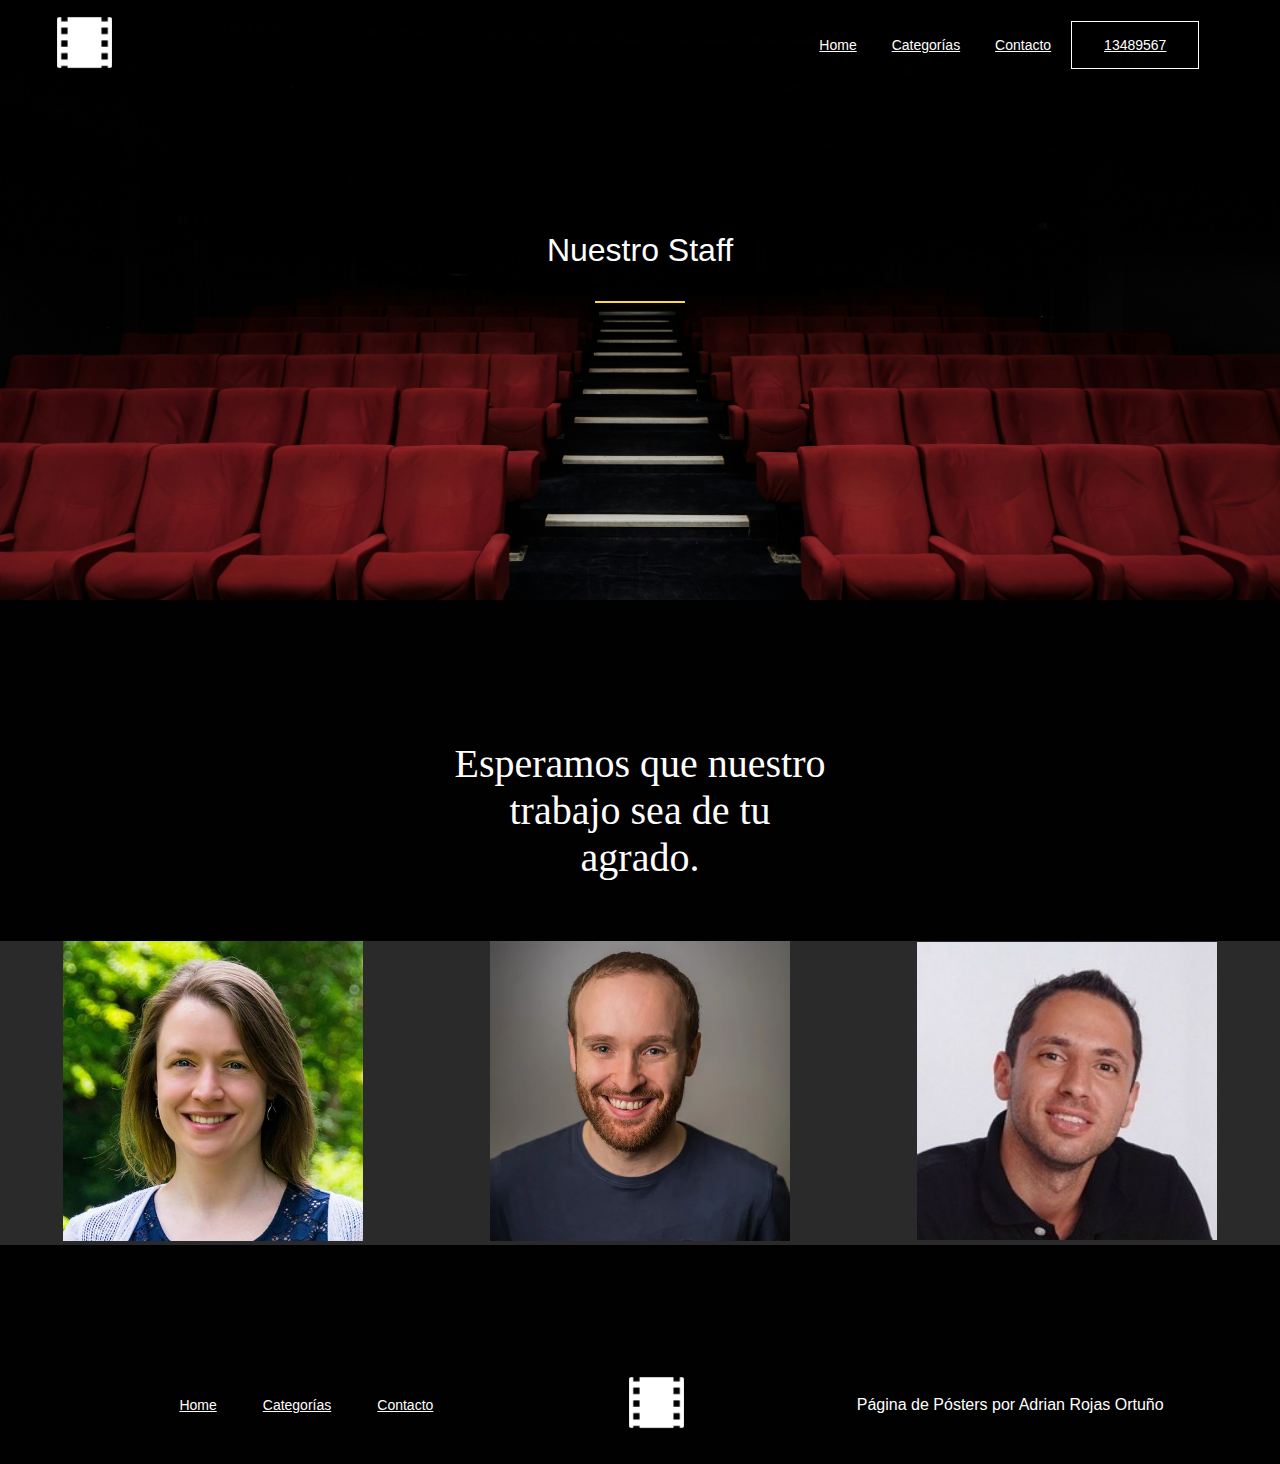
<file: contacto.html>
<!DOCTYPE html>
<html lang="en">
<head>
    <meta charset="UTF-8">
    <meta name="viewport" content="width=device-width, initial-scale=1.0">
    <title>Contacto</title>
    <link rel="stylesheet" href="css/contacto-style.css">
</head>
<body>
  <header>
      <div class="header-image">
        <nav>
          <div class="Contenedor-header">
              <div class="space1"></div>
              <div class="logo">
                  <a href="index.html"><img src="imgs/film-roll-logo.png" alt="logo"></a>
              </div>
              <div class="space2"></div>
              <ul class="menu">
                  <li class="item1"><a href="index.html">Home</a></li>
                  <li class="item2"><a href="categorias.html">Categorías</a></li>
                  <li class="item4"><a href="contacto.html">Contacto</a></li>
                  <a href="https://www.youtube.com/watch?v=dQw4w9WgXcQ"><li class="item5">13489567</li></a>
              </ul>
          </div>
        </nav>

      <div class="page-space1">
        <p>Nuestro Staff</p>
      </div>
      <div class="linea-separadora"></div>
        
      </div>
  </header>


  <div class="staff-container">
    <div class="message-staff">
      <p>Esperamos que nuestro trabajo sea de tu agrado.</p>
    </div>
    <div class="staff-members">
      <div class="member">
        <a href="https://www.youtube.com/watch?v=dQw4w9WgXcQ"><img src="imgs/member-1.jpg" alt="member-1"></a>
      </div>
      <div class="member">
        <a href="https://www.youtube.com/watch?v=dQw4w9WgXcQ"><img src="imgs/member-2.webp" alt="member-2"></a>
      </div>
      <div class="member">
        <a href="https://www.youtube.com/watch?v=dQw4w9WgXcQ"><img src="imgs/member-3.jpg" alt="member-3"></a>
      </div>
    </div>
  </div>

  <div class="blank-space-3"></div>

    <footer>
        <div class="footer-container">
          <ul>
            <li><a href="index.html">Home</a></li>
            <li><a href="categorias.html">Categorías</a></li>
            <li><a href="contacto.html">Contacto</a></li>
          </ul>
          <div class="logo">
            <a href="index.html"><img src="imgs/film-roll-logo.png" alt="logo"></a>
          </div>
          <div class="author">
            <p>Página de Pósters por Adrian Rojas Ortuño</p>
          </div>
        </div>
      </footer>
</body>
</html>
</file>
<file: css/style.css>
body{
    margin: 0;
    font-family: "DM Sans", sans-serif;
    background-color: rgb(1, 1, 1);
}

.Contenedor-header {
    display: flex;
    padding: 15px;
    position: absolute;
    width: 96vw;
    align-items: center;
    justify-content: center;
}
.Contenedor-header .space1{
    width: 0px;
}
.logo img{
    width: 55px;
    height: 55px;
}
.Contenedor-header .space2{
    width: 650px;
}
.menu{
    display: flex;
    list-style: none;
    justify-content:space-around;
    align-items: center;
    width: 400px;
    color: white;
    font-size: 14px;
    margin: 0;
}
.item1{
    padding: 15px;
}
.item2{
    padding: 15px;
}
.item3{
    padding: 15px;
}
.item4{
    padding: 15px;
}
.item5{
    border:1px solid white;
    padding: 15px 32px 15px 32px;
}


.header-text{
    display: flex;
    flex-direction: column;
    align-items: center;
    justify-content: center;
    background-image: url("../imgs/cinema-room-background.jpg");
    padding: 200px 0px 210px 0px;
    background-position: center;
    background-size: cover;
}

.medium-text {
    font-size: 1.7rem;
    color: white;
    margin-bottom: 10px;
}
  
.header-text h1 {
    font-size: 4rem;
    color: white;
    margin: 0px;
}
  
.small-text {
    font-size: 1rem;
    color: white;
    margin-bottom: 20px;
}

.button {
    background-color:rgb(255, 217, 54);
    color: black;
    padding: 10px 20px;
    border: none;
    font-size: 1rem;
    font-weight: bold;
    cursor: pointer;
    transition: background-color 0.3s ease;
}

.cta-button:hover {
    background-color:aqua;
  }

.page-space1{
    height: 100px;
    color: white;
    display: flex;
    justify-content: center;
    align-items:center;
    font-size: 3rem;
    padding-top: 60px;
}

.linea-separadora{
    width: 90px;    
    height: 2px;      
    background-color: rgb(255, 217, 54);
    margin:auto;
}

.carousel-container {
    margin-top: 50px;
    margin-bottom: 70px;
    width: 100%;
    max-width: 100%;
    overflow: hidden;
    padding: 10px;
    box-sizing: border-box;
}

.carousel {
    display:flex;
}

.slide {
    scroll-snap-align: center;
    min-width: 20%;
    box-sizing: border-box;
    padding: 10px;
    margin: 0;
    overflow: hidden;
}

.movie-poster {
  width: 100%;
  max-height: 70%;
  object-fit:contain;
  border-radius: 3px;
  border: 15px;
}

.movie-title {
  font-size: 1.5em;
  margin: 10px 0 5px;
  color:white;
}

.movie-summary {
  font-size: 1em;
  color: white;
}

.quote-container{
    display: flex;
    justify-content: space-around;
    width: 100%;
    height: 100%;
    background-color: rgba(64, 63, 63, 0.286);
}

.blank-space1{
    width: 25%;
}

.quote-message{
    display: flex;
    flex-direction: column;
    color: white;
    justify-content: center;
    text-align: center;
    align-items: center;
    font-family: "Forum", serif;
    font-size:xx-large;
    width: 50%;
}

.author-name{
    font-family: "DM Sans", sans-serif;
    font-size: small;
}

.quote-message img{
    width: 70px;
}

.blank-space2{
    width: 25%;
}

.aboutus-container{
    display: flex;
    justify-content: space-around;
    align-items: center;
    width: 100%;
    height: 100%;
    color: white;
    padding: 80px 0px 80px 0px;
}

.aboutus-text{
    display: flex;
    flex-direction: column;
    justify-content: center;
    width: 30%;
}

.important-message{
    font-family: "Forum", serif;
    font-size:xx-large;
    margin-top:0;
}

.button-aboutus{
    margin-top: 30px;
    background-color:rgb(255, 217, 54);
    color: black;
    padding: 10px 20px;
    border: none;
    font-size: 1rem;
    font-weight: bold;
    cursor: pointer;
    transition: background-color 0.3s ease;
}

.aboutus-image{
    display: flex;
    width: 20%;
}

.aboutus-image img{
    width: 100%;
    max-height: 100%;
}

.image-questions{
    display: flex;
    justify-content: center;
    background-image: url("../imgs/imagen-preguntas.jpg");
}

.questions-container{
    color: white;
    display: flex;
    flex-direction: column;
    width:100%;
    justify-content: space-around;
    text-align: center;
    align-items: center;
    height: 480px;
}

.opaco{
    background-color: rgba(0, 0, 0, 0.778);
    width: 100%;
    height: 100%;
}

.preguntas{
    font-size: 60px;
    margin: 0;
}

.explanation{
    width: 30%;
}

.button-questions {
    background-color:rgb(255, 217, 54);
    color: black;
    padding: 10px 20px;
    border: none;
    font-size: 1rem;
    font-weight: bold;
    cursor: pointer;
    transition: background-color 0.3s ease;
}

.footer-container{
    display: flex;
    padding: 30px;
    justify-content: center;
    align-items: center;
    color: white;
    justify-content: space-around;
}
.footer-container ul{
    display: flex;
    list-style: none;
    justify-content:space-around;
    align-items: center;
    width: 300px;
    font-size: 14px;
}
a{
    color: white;
}
a:visited{
    color: white;
}

@media screen and (max-width: 480px){
    .menu{
        flex-direction: column;
    }
    .header-text{
        padding: 250px 0px 50px 0px;
    }
    .medium-text {
        font-size: 1rem;
    }
    .header-text h1 {
        font-size: 3rem;
    }
    .small-text {
        font-size: 0.9rem;
    }
    .button {
        font-size: 0.8rem;
    }

    .carousel {
        flex-direction: column;
    }

    .slide {
        min-width: 50%;
        min-height: 50%;
        scroll-snap-align: start;
    }

    .aboutus-container{
        flex-direction: column;
    }
    .footer-container{
        flex-direction: column;
        justify-content: space-around;
    }
    .aboutus-image{
        width: 70%;
        padding-top: 80px;
    }
    .aboutus-text{
        width: 80%;
    }
}
</file>
<file: css/categorias-style.css>
body{
    margin: 0;
    font-family: "DM Sans", sans-serif;
    background-color: rgb(1, 1, 1);
}

.header-image{
    background-image: url("../imgs/cinema-room-background.jpg");
    display: flex;
    width: 100;
    height: 600px;
    background-position: center;
    background-size: cover;
    flex-direction: column;
    text-align: center;
}

.Contenedor-header {
    display: flex;
    padding: 15px;
    position: absolute;
    width: 96vw;
    align-items: center;
    justify-content: center;
}
.Contenedor-header .space1{
    width: 0px;
}
.logo img{
    width: 55px;
    height: 55px;
}
.Contenedor-header .space2{
    width: 650px;
}
.menu{
    display: flex;
    list-style: none;
    justify-content:space-around;
    align-items: center;
    width: 400px;
    color: white;
    font-size: 14px;
    margin: 0;
}
.item1{
    padding: 15px;
}
.item2{
    padding: 15px;
}
.item3{
    padding: 15px;
}
.item4{
    padding: 15px;
}
.item5{
    border:1px solid white;
    padding: 15px 32px 15px 32px;
}

.page-space1{
    color: white;
    font-size: 2rem;
    padding-top: 200px;
}

.linea-separadora{
    width: 90px;
    height: 2px;
    background-color: rgb(255, 217, 54);
    margin-top:0;
    align-self: center;
}

.category-tittle{
    color: rgb(255, 217, 54);
    font-size: 2rem;
    padding-top: 20px;
    text-align: center;
}

.carousel-container {
    margin-top: 50px;
    margin-bottom: 70px;
    width: 100%;
    max-width: 100%;
    overflow: hidden;
    padding: 10px;
    box-sizing: border-box;
}

.carousel {
    display:grid;
    grid-template-columns: repeat(3, 1fr);
    gap: 10px; 
}

.slide {
    scroll-snap-align: center;
    min-width: 20%;
    box-sizing: border-box;
    padding: 10px;
    margin: 0;
    overflow: hidden;
}

.movie-poster {
  width: 100%;
  max-height: 70%;
  object-fit:contain;
  border-radius: 3px;
  border: 15px;
}

.movie-title {
  font-size: 1.5em;
  margin: 10px 0 5px;
  color:white;
  font-weight:bolder;
  padding-left: 40px;
}

.movie-summary {
  font-size: 1em;
  color: white;
  padding-left: 40px;
}

.footer-container{
    display: flex;
    padding: 30px;
    justify-content: center;
    align-items: center;
    color: white;
    justify-content: space-around;
}
.footer-container ul{
    display: flex;
    list-style: none;
    justify-content:space-around;
    align-items: center;
    width: 300px;
    font-size: 14px;
}
a{
    color: white;
}
a:visited{
    color: white;
}

@media screen and (max-width: 480px){
    .menu{
        flex-direction: column;
    }

    .header-image{
        background-position: bottom;
        height: 400px;
    }

    .carousel-container {
        height: 90vh;
        overflow-x: hidden;
        overflow-y: auto;
        scroll-snap-type: y mandatory;
    }

    .carousel {
        display:grid;
        grid-template-columns: repeat(1, 1fr);
        gap: 10px; 
    }

    .slide {
        min-width: 50%;
        min-height: 50%;
        scroll-snap-align: start;
    }

    .footer-container{
        flex-direction: column;
        justify-content: space-around;
    }
}
</file>
<file: css/contacto-style.css>
body{
    margin: 0;
    font-family: "DM Sans", sans-serif;
    background-color: rgb(1, 1, 1);
}

.header-image{
    background-image: url("../imgs/cinema-room-background.jpg");
    display: flex;
    width: 100;
    height: 600px;
    background-position: center;
    background-size: cover;
    flex-direction: column;
    text-align: center;
}

.Contenedor-header {
    display: flex;
    padding: 15px;
    position: absolute;
    width: 96vw;
    align-items: center;
    justify-content: center;
}
.Contenedor-header .space1{
    width: 0px;
}
.logo img{
    width: 55px;
    height: 55px;
}
.Contenedor-header .space2{
    width: 650px;
}
.menu{
    display: flex;
    list-style: none;
    justify-content:space-around;
    align-items: center;
    width: 400px;
    color: white;
    font-size: 14px;
    margin: 0;
}
.item1{
    padding: 15px;
}
.item2{
    padding: 15px;
}
.item3{
    padding: 15px;
}
.item4{
    padding: 15px;
}
.item5{
    border:1px solid white;
    padding: 15px 32px 15px 32px;
}

.page-space1{
    color: white;
    font-size: 2rem;
    padding-top: 200px;
}

.linea-separadora{
    width: 90px;
    height: 2px;
    background-color: rgb(255, 217, 54);
    margin-top:0;
    align-self: center;
}

.staff-container{
    color: white;
    display: flex;
    flex-direction: column;
    justify-content: center;
    align-items: center;
    width: 100%;
}

.message-staff{
    padding: 100px 0px 20px 0px;
    width: 30%;
    font-size: 2.5em;
    font-family: "Forum", serif;
    text-align: center;
}

.staff-members{
    background-color: rgb(42, 42, 42);
    display: flex;
    width: 100%;
    align-items: center;
    justify-content: space-around;
}

.member{
    height: 50%;
}
.member img{
    height: 100%;
    width: 300px;
}

.blank-space-3{
    display: flex;
    width: 100%;
    height: 100px;
}

.footer-container{
    display: flex;
    padding: 30px;
    justify-content: center;
    align-items: center;
    color: white;
    justify-content: space-around;
}
.footer-container ul{
    display: flex;
    list-style: none;
    justify-content:space-around;
    align-items: center;
    width: 300px;
    font-size: 14px;
}
a{
    color: white;
}
a:visited{
    color: white;
}

@media screen and (max-width: 480px){
    .menu{
        flex-direction: column;
    }

    .header-image{
        background-position: bottom;
        height: 400px;
    }

    .message-staff{
        width: 80%;
    }

    .staff-members{
        flex-direction: column;
    }


    .footer-container{
        flex-direction: column;
        justify-content: space-around;
    }
}
</file>
